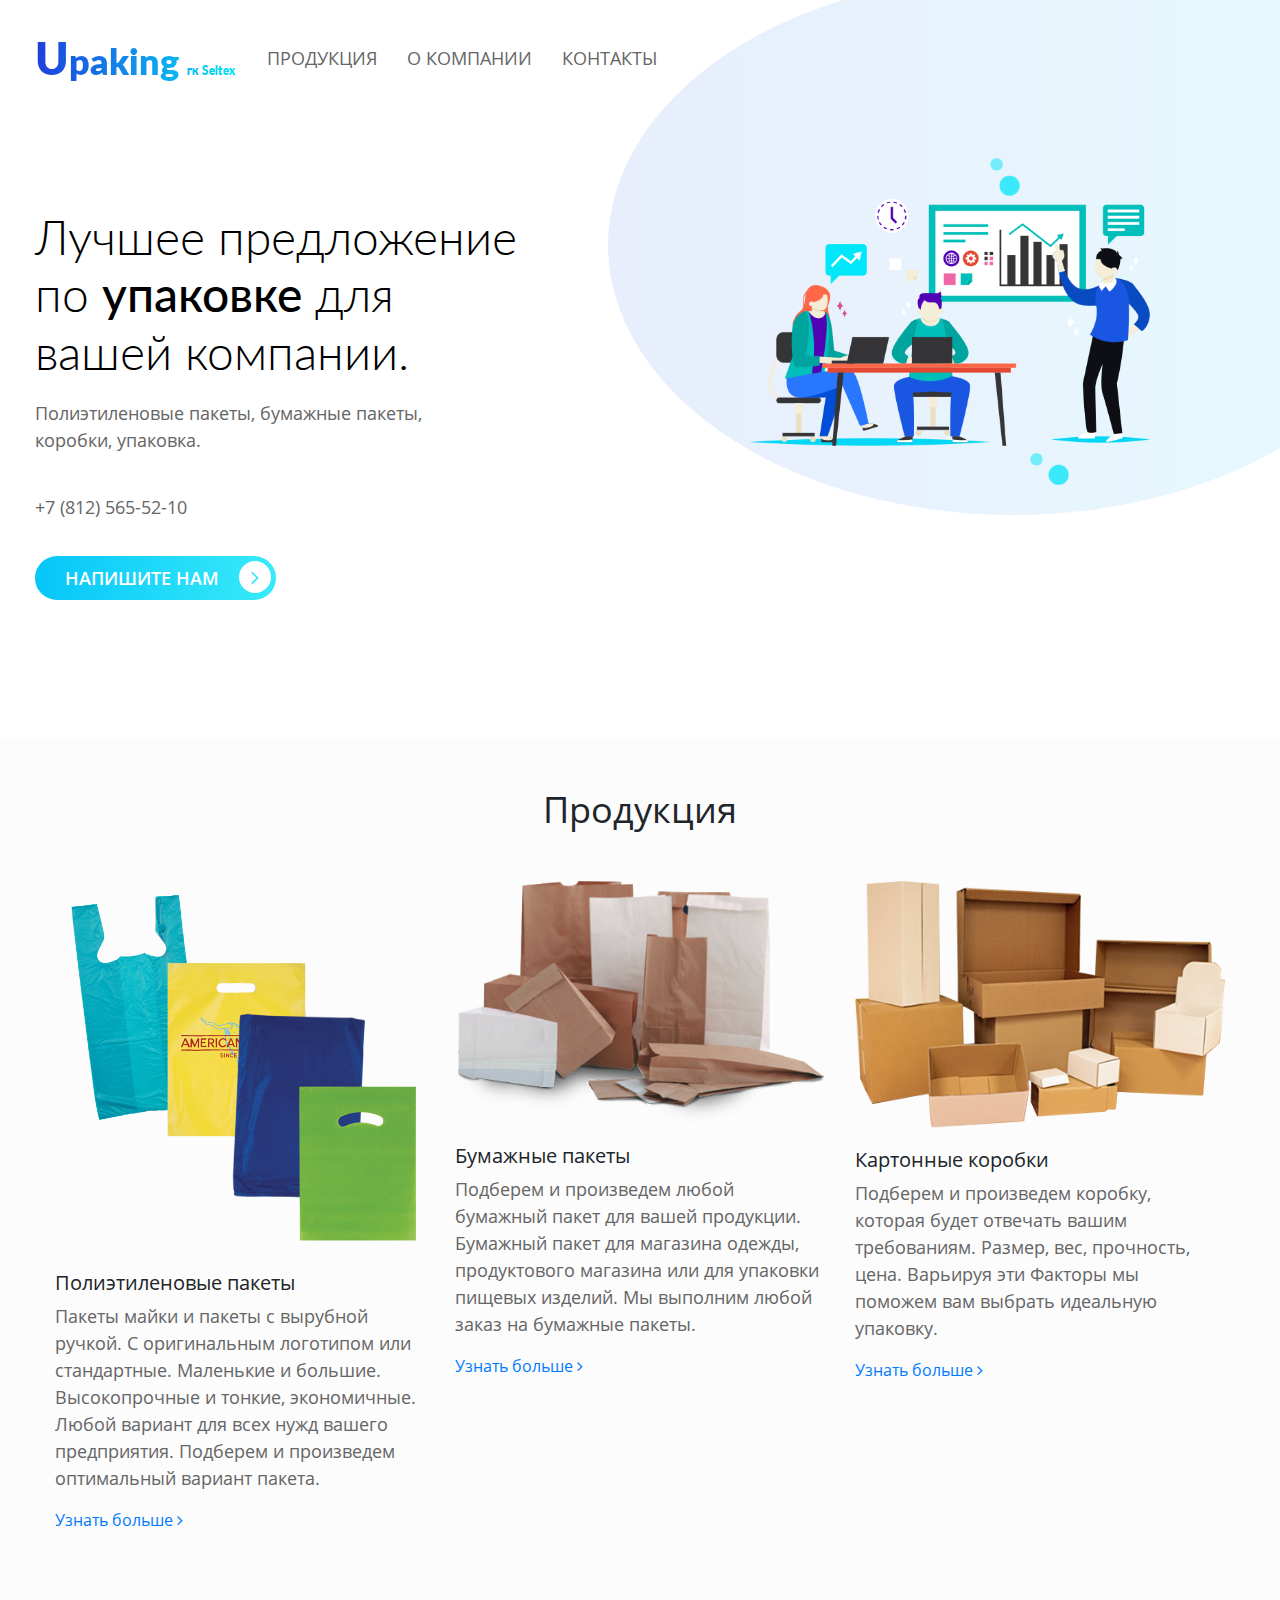
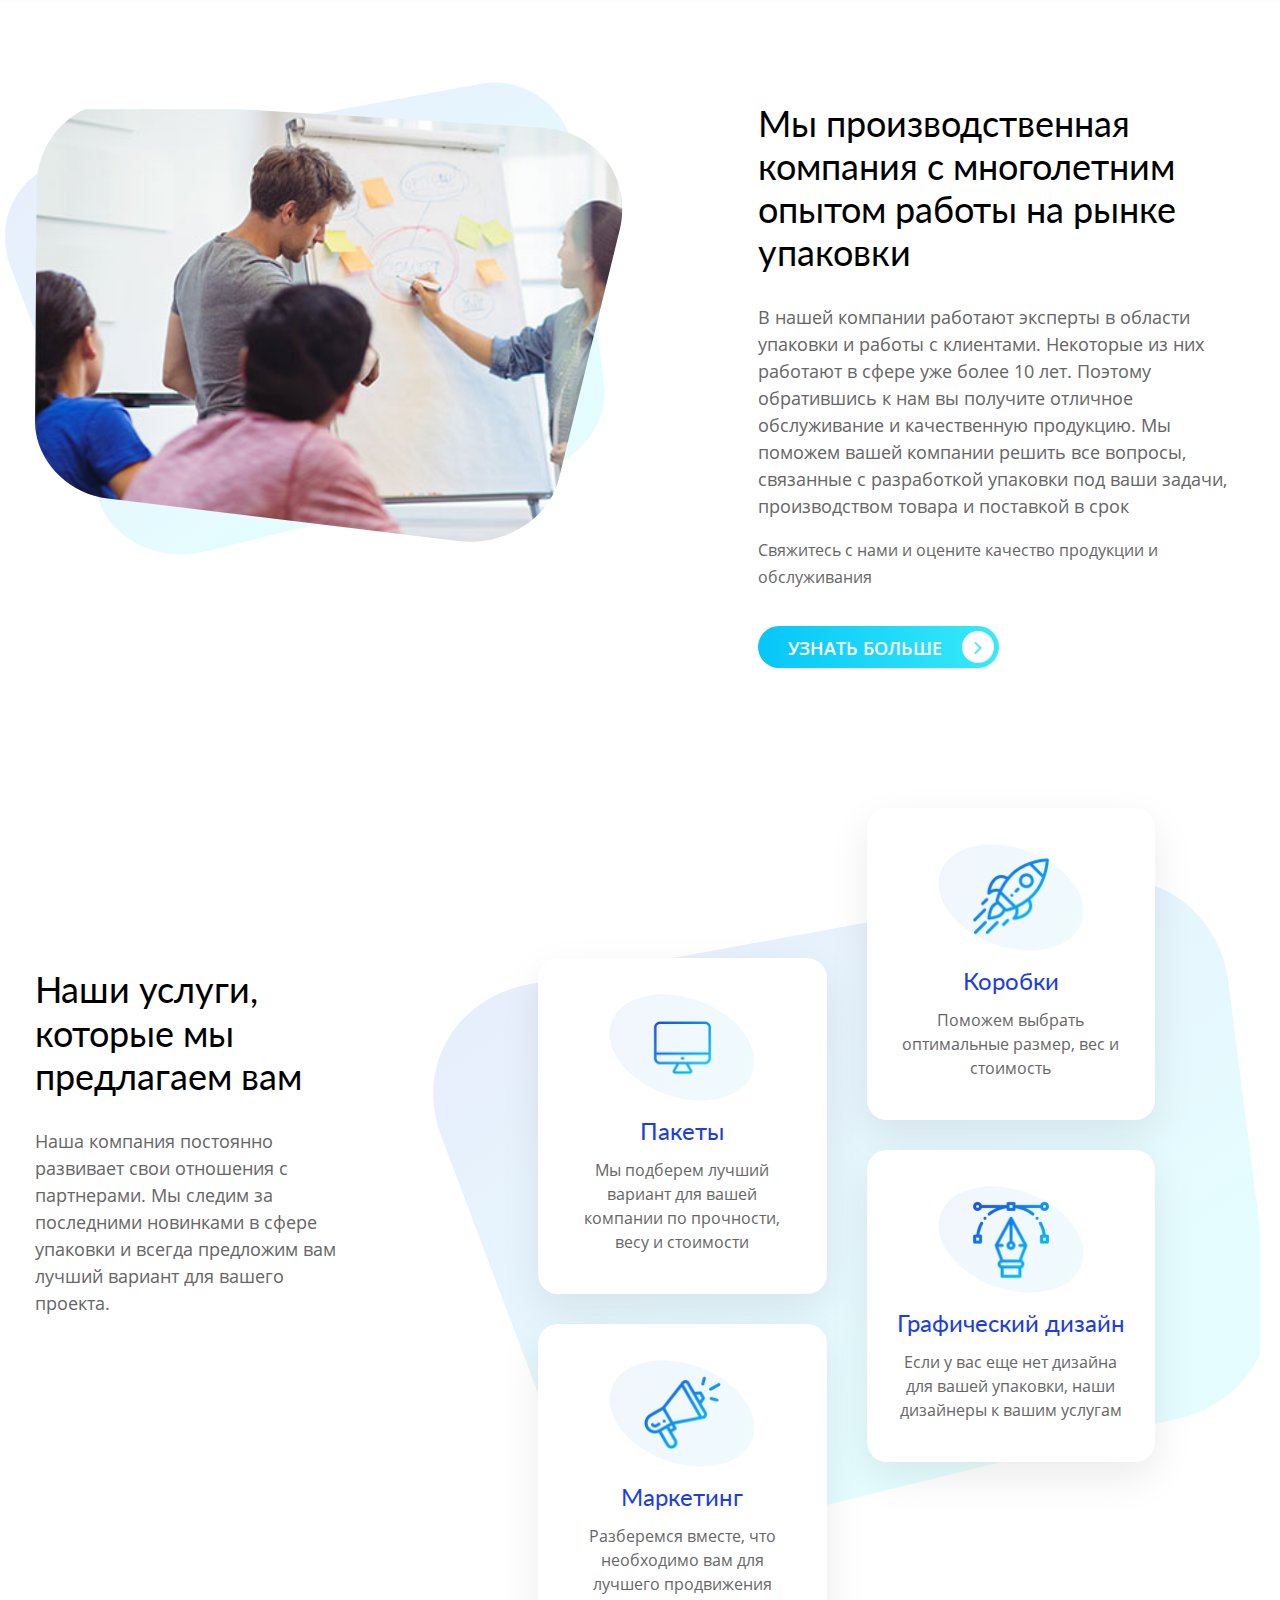
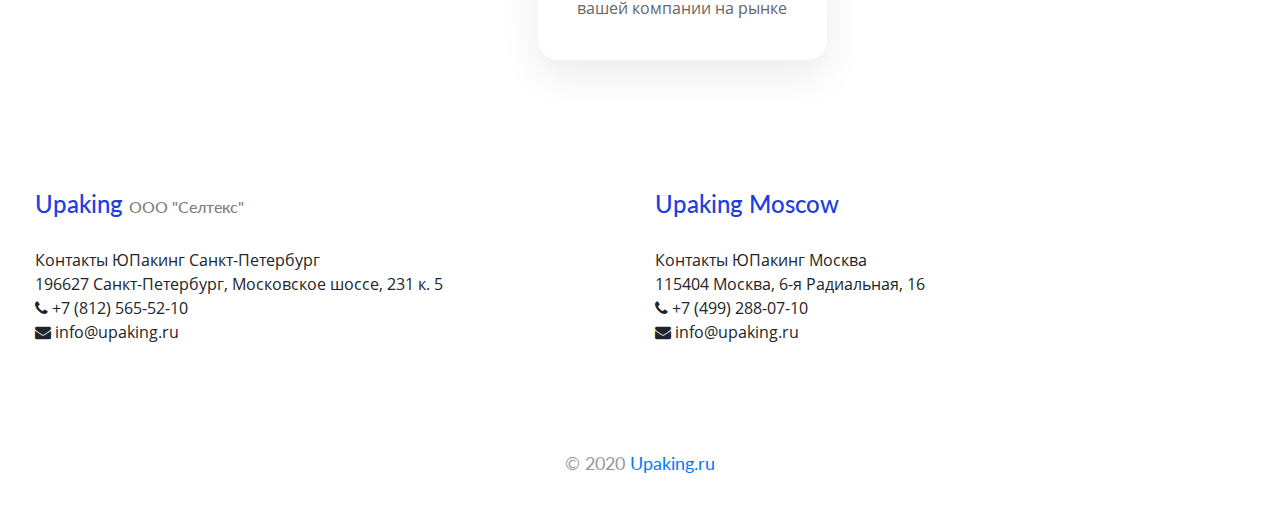
<file: index.html>
<!doctype html>
<!--
	Solution by GetTemplates.co
	URL: https://gettemplates.co
-->
<html lang="en">
<head>
    <!-- Required meta tags -->
    <meta charset="utf-8">
    <meta name="viewport" content="width=device-width, initial-scale=1, shrink-to-fit=no">

    <!-- awesone fonts css-->
    <link href="css/font-awesome.css" rel="stylesheet" type="text/css">
    <!-- owl carousel css-->
    <link rel="stylesheet" href="owl-carousel/assets/owl.carousel.min.css" type="text/css">
    <!-- Bootstrap CSS -->
    <link rel="stylesheet" href="css/bootstrap.min.css">
    <!-- custom CSS -->
    <link rel="stylesheet" href="css/style.css">
    <title>ЮПакинг - Полиэтиленовые пакеты, бумажные пакеты, коробки, упаковка.</title>
    <meta name="description" content="Пластиковые пакеты, бумажные пакеты, коробки, упаковка">
    <meta name="keywords" content="Пластиковые пакеты, бумажные пакеты, коробки, упаковка">
    <meta name="yandex-verification" content="91f370c48fb5ab27" />

    <style>

    </style>
</head>
<body>
<nav class="navbar navbar-expand-lg navbar-light bg-light bg-transparent" id="gtco-main-nav">
    <div class="container"><a class="navbar-brand"><span style="font-size:45px; color: red">U</span>paking <span style="font-size: 12px; color: gray"> гк Seltex</span></a>
        <button class="navbar-toggler" data-target="#my-nav" onclick="myFunction(this)" data-toggle="collapse" style="background-color: lightblue"><span
                class="bar1"></span> <span class="bar2"></span> <span class="bar3"></span></button>
        <div id="my-nav" class="collapse navbar-collapse">
            <ul class="navbar-nav mr-auto">
                <li class="nav-item"><a class="nav-link" href="#products">Продукция</a></li>
                <li class="nav-item"><a class="nav-link" href="#about">О компании</a></li>
                <li class="nav-item"><a class="nav-link" href="#contact">Контакты</a></li>
                <!-- <li class="nav-item"><a class="nav-link" href="#services">Services</a></li> -->
                <!-- <li class="nav-item"><a class="nav-link" href="#news">News</a></li> -->
            </ul>
            <!-- <form class="form-inline my-2 my-lg-0">
                <a href="#" class="btn btn-outline-dark my-2 my-sm-0 mr-3 text-uppercase">login</a>
                <a href="#" class="btn btn-info my-2 my-sm-0 text-uppercase">sign up</a>
            </form> -->
        </div>
    </div>
</nav>
<div class="container-fluid gtco-banner-area">
    <div class="container">
        <div class="row">
            <div class="col-md-6">
                <h1>Лучшее предложение по
                   <span>упаковке</span> для вашей компании. </h1>
                <p> Полиэтиленовые пакеты, бумажные пакеты, коробки, упаковка.</p>
                <p> +7 (812) 565-52-10</p>

                <a href="#contact">Напишите нам <i class="fa fa-angle-right" aria-hidden="true"></i></a></div>
            <div class="col-md-6">
                <div class="card"><img class="card-img-top img-fluid" src="images/banner-img.png" alt=""></div>
            </div>
        </div>
    </div>
</div>

<div class="container-fluid gtco-news" id="products">
    <div class="container">
        <h2>Продукция</h2>
        <!-- <div class="owl-carousel owl-carousel2 owl-theme"> -->
        <div class="card-deck justify-content-center mx-auto text-center">
            <div style="max-width: 400px;">
                <div class="card text-center">
                  <img class="card-img-top" src="images/1paket.png" alt="">
                    <div class="card-body text-left pr-0 pl-0">
                        <h5>Полиэтиленовые пакеты</h5>
                        <p class="card-text">Пакеты майки и пакеты с вырубной ручкой. С оригинальным логотипом или стандартные. Маленькие и большие. Высокопрочные и тонкие, экономичные. Любой вариант для всех нужд вашего предприятия. Подберем и произведем оптимальный вариант пакета.</p>
                        <a href="paket">Узнать больше <i class="fa fa-angle-right" aria-hidden="true"></i></a></div>
                </div>
            </div>
            <div style="max-width: 400px;">

                <div class="card text-center"><img class="card-img-top" src="images/1bumaga.png" alt="">
                    <div class="card-body text-left pr-0 pl-0">
                        <h5>Бумажные пакеты</h5>
                        <p class="card-text">Подберем и произведем любой бумажный пакет для вашей продукции. Бумажный пакет для магазина одежды, продуктового магазина или для упаковки пищевых изделий. Мы выполним любой заказ на бумажные пакеты.</p>
                        <a href="bumazhniy-paket">Узнать больше <i class="fa fa-angle-right" aria-hidden="true"></i></a></div>
                </div>
            </div>
            <div style="max-width: 400px;">
                <div class="card text-center"><img class="card-img-top" src="images/1korobka.png" alt="">
                    <div class="card-body text-left pr-0 pl-0">
                        <h5>Картонные коробки</h5>
                        <p class="card-text">Подберем и произведем коробку, которая будет отвечать вашим требованиям. Размер, вес, прочность, цена. Варьируя эти Факторы мы поможем вам выбрать идеальную упаковку.</p>
                        <a href="korobka">Узнать больше <i class="fa fa-angle-right" aria-hidden="true"></i></a></div>
                </div>
            </div>

          </div>
        <!-- </div> -->
    </div>
</div>
<div class="container-fluid gtco-feature" id="about">
    <div class="container">
        <div class="row">
            <div class="col-md-7">
                <div class="cover">
                    <div class="card">
                        <svg
                                class="back-bg"
                                width="100%" viewBox="0 0 900 700" style="position:absolute; z-index: -1">
                            <defs>
                                <linearGradient id="PSgrad_01" x1="64.279%" x2="0%" y1="76.604%" y2="0%">
                                    <stop offset="0%" stop-color="rgb(1,230,248)" stop-opacity="1"/>
                                    <stop offset="100%" stop-color="rgb(29,62,222)" stop-opacity="1"/>
                                </linearGradient>
                            </defs>
                            <path fill-rule="evenodd" opacity="0.102" fill="url(#PSgrad_01)"
                                  d="M616.656,2.494 L89.351,98.948 C19.867,111.658 -16.508,176.639 7.408,240.130 L122.755,546.348 C141.761,596.806 203.597,623.407 259.843,609.597 L697.535,502.126 C748.221,489.680 783.967,441.432 777.751,392.742 L739.837,95.775 C732.096,35.145 677.715,-8.675 616.656,2.494 Z"/>
                        </svg>
                        <!-- *************-->

                        <svg width="100%" viewBox="0 0 700 500">
                            <clipPath id="clip-path">
                                <path d="M89.479,0.180 L512.635,25.932 C568.395,29.326 603.115,76.927 590.357,129.078 L528.827,380.603 C518.688,422.048 472.661,448.814 427.190,443.300 L73.350,400.391 C32.374,395.422 -0.267,360.907 -0.002,322.064 L1.609,85.154 C1.938,36.786 40.481,-2.801 89.479,0.180 Z"></path>
                            </clipPath>
                            <!-- xlink:href for modern browsers, src for IE8- -->
                            <image clip-path="url(#clip-path)" xlink:href="images/learn-img2.png" width="100%"
                                   height="465" class="svg__image"></image>
                        </svg>
                    </div>
                </div>
            </div>
            <div class="col-md-5">
                <h2> Мы производственная компания с многолетним опытом работы на рынке упаковки </h2>
                <p> В нашей компании работают эксперты в области упаковки и работы с клиентами. Некоторые из них работают в сфере уже более 10 лет. Поэтому обратившись к нам вы получите отличное обслуживание и качественную продукцию. Мы поможем вашей компании решить все вопросы, связанные с разработкой упаковки под ваши задачи, производством товара и поставкой в срок</p>
                <p>
                    <small>Свяжитесь с нами и оцените качество продукции и обслуживания
                    </small>
                </p>
                <a href="#contact">Узнать больше <i class="fa fa-angle-right" aria-hidden="true"></i></a></div>
        </div>
    </div>
</div>
<div class="container-fluid gtco-features" id="services">
    <div class="container">
        <div class="row">
            <div class="col-lg-4">
                <h2> Наши услуги,<br/>
                    которые мы предлагаем вам </h2>
                <p> Наша компания постоянно развивает свои отношения с партнерами. Мы следим за последними новинками в сфере упаковки и всегда предложим вам лучший вариант для вашего проекта.</p>
                <!-- <a href="#">All Services <i class="fa fa-angle-right" aria-hidden="true"></i></a> -->
            </div>
            <div class="col-lg-8">
                <svg id="bg-services"
                     width="100%"
                     viewBox="0 0 1000 800">
                    <defs>
                        <linearGradient id="PSgrad_02" x1="64.279%" x2="0%" y1="76.604%" y2="0%">
                            <stop offset="0%" stop-color="rgb(1,230,248)" stop-opacity="1"/>
                            <stop offset="100%" stop-color="rgb(29,62,222)" stop-opacity="1"/>
                        </linearGradient>
                    </defs>
                    <path fill-rule="evenodd" opacity="0.102" fill="url(#PSgrad_02)"
                          d="M801.878,3.146 L116.381,128.537 C26.052,145.060 -21.235,229.535 9.856,312.073 L159.806,710.157 C184.515,775.753 264.901,810.334 338.020,792.380 L907.021,652.668 C972.912,636.489 1019.383,573.766 1011.301,510.470 L962.013,124.412 C951.950,45.594 881.254,-11.373 801.878,3.146 Z"/>
                </svg>
                <div class="row">
                    <div class="col">
                        <div class="card text-center">
                            <div class="oval"><img class="card-img-top" src="images/web-design.png" alt=""></div>
                            <div class="card-body">
                                <h3 class="card-title">Пакеты</h3>
                                <p class="card-text">Мы подберем лучший вариант для вашей компании по прочности, весу и  стоимости</p>
                            </div>
                        </div>
                        <div class="card text-center">
                            <div class="oval"><img class="card-img-top" src="images/marketing.png" alt=""></div>
                            <div class="card-body">
                                <h3 class="card-title">Маркетинг</h3>
                                <p class="card-text">Разберемся вместе, что необходимо вам для лучшего продвижения вашей компании на рынке</p>
                            </div>
                        </div>
                    </div>
                    <div class="col">
                        <div class="card text-center">
                            <div class="oval"><img class="card-img-top" src="images/seo.png" alt=""></div>
                            <div class="card-body">
                                <h3 class="card-title">Коробки</h3>
                                <p class="card-text">Поможем выбрать оптимальные размер, вес и стоимость</p>
                            </div>
                        </div>
                        <div class="card text-center">
                            <div class="oval"><img class="card-img-top" src="images/graphics-design.png" alt=""></div>
                            <div class="card-body">
                                <h3 class="card-title">Графический дизайн</h3>
                                <p class="card-text">Если у вас еще нет дизайна для вашей упаковки, наши дизайнеры к вашим услугам</p>
                            </div>
                        </div>
                    </div>
                </div>
            </div>
        </div>
    </div>
</div>

<!--
<div class="container-fluid gtco-numbers-block">
    <div class="container">
        <svg width="100%" viewBox="0 0 1600 400">
            <defs>
                <linearGradient id="PSgrad_03" x1="80.279%" x2="0%"  y2="0%">
                    <stop offset="0%" stop-color="rgb(1,230,248)" stop-opacity="1" />
                    <stop offset="100%" stop-color="rgb(29,62,222)" stop-opacity="1" />

                </linearGradient>

            </defs>

            <path fill-rule="evenodd"  fill="url(#PSgrad_03)"
                  d="M98.891,386.002 L1527.942,380.805 C1581.806,380.610 1599.093,335.367 1570.005,284.353 L1480.254,126.948 C1458.704,89.153 1408.314,59.820 1366.025,57.550 L298.504,0.261 C238.784,-2.944 166.619,25.419 138.312,70.265 L16.944,262.546 C-24.214,327.750 12.103,386.317 98.891,386.002 Z"></path>

            <clipPath id="ctm" fill="none">
                <path
                        d="M98.891,386.002 L1527.942,380.805 C1581.806,380.610 1599.093,335.367 1570.005,284.353 L1480.254,126.948 C1458.704,89.153 1408.314,59.820 1366.025,57.550 L298.504,0.261 C238.784,-2.944 166.619,25.419 138.312,70.265 L16.944,262.546 C-24.214,327.750 12.103,386.317 98.891,386.002 Z"></path>
            </clipPath>

            <image  clip-path="url(#ctm)" xlink:href="images/word-map.png" height="800px" width="100%" class="svg__image">

            </image>

        </svg>
        <div class="row">
            <div class="col-3">
                <div class="card">
                    <div class="card-body">
                        <h5 class="card-title">125</h5>
                        <p class="card-text">Active Projects</p>
                    </div>
                </div>
            </div>
            <div class="col-3">
                <div class="card">
                    <div class="card-body">
                        <h5 class="card-title">200</h5>
                        <p class="card-text">Business Growth</p>
                    </div>
                </div>
            </div>
            <div class="col-3">
                <div class="card">
                    <div class="card-body">
                        <h5 class="card-title">530</h5>
                        <p class="card-text">Completed Projects</p>
                    </div>
                </div>
            </div>
            <div class="col-3">
                <div class="card">
                    <div class="card-body">
                        <h5 class="card-title">941</h5>
                        <p class="card-text">Happy Clients</p>
                    </div>
                </div>
            </div>
        </div>
    </div>
</div>
<div class="container-fluid gtco-testimonials">
    <div class="container">
        <h2>What our customers say about us.</h2>
        <div class="owl-carousel owl-carousel1 owl-theme">
            <div>
                <div class="card text-center"><img class="card-img-top" src="images/customer1.jpg" alt="">
                    <div class="card-body">
                        <h5>Lisa Gally <br/>
                            <span> Project Manager </span></h5>
                        <p class="card-text">“ Nam libero tempore, cum soluta nobis est eligendi optio cumque nihil
                            impedit quo minus id quod maxime placeat ” </p>
                    </div>
                </div>
            </div>
            <div>
                <div class="card text-center"><img class="card-img-top" src="images/customer2.jpg" alt="">
                    <div class="card-body">
                        <h5>Missy Limana<br/>
                            <span> Project Manager </span></h5>
                        <p class="card-text">“ Nam libero tempore, cum soluta nobis est eligendi optio cumque nihil
                            impedit quo minus id quod maxime placeat ” </p>
                    </div>
                </div>
            </div>
            <div>
                <div class="card text-center"><img class="card-img-top" src="images/customer3.jpg" alt="">
                    <div class="card-body">
                        <h5>Aana Brown<br/>
                            <span> Project Manager </span></h5>
                        <p class="card-text">“ Nam libero tempore, cum soluta nobis est eligendi optio cumque nihil
                            impedit quo minus id quod maxime placeat ” </p>
                    </div>
                </div>
            </div>
            <div>
                <div class="card text-center"><img class="card-img-top" src="images/customer3.jpg" alt="">
                    <div class="card-body">
                        <h5>Aana Brown<br/>
                            <span> Project Manager </span></h5>
                        <p class="card-text">“ Nam libero tempore, cum soluta nobis est eligendi optio cumque nihil
                            impedit quo minus id quod maxime placeat ” </p>
                    </div>
                </div>
            </div>
        </div>
    </div>
</div> -->
<!-- <div class="container-fluid gtco-features-list">
    <div class="container">
        <div class="row">
            <div class="media col-md-6 col-lg-4">
                <div class="oval mr-4"><img class="align-self-start" src="images/quality-results.png" alt=""></div>
                <div class="media-body">
                    <h5 class="mb-0">Quality Results</h5>
                    Aliquam a nisl pulvinar, hendrerit arcu sed, dapibus velit. Duis ac quam id sapien vestibulum
                    fermentum ac eu eros. Aliquam erat volutpat.
                </div>
            </div>
            <div class="media col-md-6 col-lg-4">
                <div class="oval mr-4"><img class="align-self-start" src="images/analytics.png" alt=""></div>
                <div class="media-body">
                    <h5 class="mb-0">Analytics</h5>
                    Aliquam a nisl pulvinar, hendrerit arcu sed, dapibus velit. Duis ac quam id sapien vestibulum
                    fermentum ac eu eros. Aliquam erat volutpat.
                </div>
            </div>
            <div class="media col-md-6 col-lg-4">
                <div class="oval mr-4"><img class="align-self-start" src="images/affordable-pricing.png" alt=""></div>
                <div class="media-body">
                    <h5 class="mb-0">Affordable Pricing</h5>
                    Aliquam a nisl pulvinar, hendrerit arcu sed, dapibus velit. Duis ac quam id sapien vestibulum
                    fermentum ac eu eros. Aliquam erat volutpat.
                </div>
            </div>
            <div class="media col-md-6 col-lg-4">
                <div class="oval mr-4"><img class="align-self-start" src="images/easy-to-use.png" alt=""></div>
                <div class="media-body">
                    <h5 class="mb-0">Easy To Use</h5>
                    Aliquam a nisl pulvinar, hendrerit arcu sed, dapibus velit. Duis ac quam id sapien vestibulum
                    fermentum ac eu eros. Aliquam erat volutpat.
                </div>
            </div>
            <div class="media col-md-6 col-lg-4">
                <div class="oval mr-4"><img class="align-self-start" src="images/free-support.png" alt=""></div>
                <div class="media-body">
                    <h5 class="mb-0">Free Support</h5>
                    Aliquam a nisl pulvinar, hendrerit arcu sed, dapibus velit. Duis ac quam id sapien vestibulum
                    fermentum ac eu eros. Aliquam erat volutpat.
                </div>
            </div>
            <div class="media col-md-6 col-lg-4">
                <div class="oval mr-4"><img class="align-self-start" src="images/effectively-increase.png" alt=""></div>
                <div class="media-body">
                    <h5 class="mb-0">Effectively Increase</h5>
                    Aliquam a nisl pulvinar, hendrerit arcu sed, dapibus velit. Duis ac quam id sapien vestibulum
                    fermentum ac eu eros. Aliquam erat volutpat.
                </div>
            </div>
        </div>
    </div>
</div> -->
<!-- <div class="container-fluid gtco-logo-area">
    <div class="container">
        <div class="row">
            <div class="col"><img src="images/logo1.png" class="img-fluid" alt=""></div>
            <div class="col"><img src="images/logo2.png" class="img-fluid" alt=""></div>
            <div class="col"><img src="images/logo3.png" class="img-fluid" alt=""></div>
            <div class="col"><img src="images/logo4.png" class="img-fluid" alt=""></div>
            <div class="col"><img src="images/logo5.png" class="img-fluid" alt=""></div>
        </div>
    </div>
</div> -->

<footer class="container-fluid" id="gtco-footer">
    <div class="container">
        <div class="row">
            <!-- <div class="col-lg-6" id="contact">
                <h4> Отправьте вопрос:</h4>
                <input type="text" class="form-control" placeholder="Ваше имя">
                <input type="email" class="form-control" placeholder="Email адрес">
                <textarea class="form-control" placeholder="Текст сообщения"></textarea>
                <a href="#" class="submit-button">Отправить <i class="fa fa-angle-right" aria-hidden="true"></i></a>
            </div> -->
            <div class="col-lg-6" id="contact">
                <div class="row">
                    <div class="col-12">
                        <h4>Upaking <span style="color: gray; font-size: 16px"> ООО "Селтекс"</span></h4>
                            <address>
                              <div itemscope itemtype="http://schema.org/Organization">
                                Контакты <span itemprop="name">ЮПакинг Санкт-Петербург</span><br/>
                                <div itemprop="address" itemscope itemtype="http://schema.org/PostalAddress">
                                  <span itemprop="postalCode"> 196627</span>
                                  <span itemprop="addressLocality">Санкт-Петербург</span>,
                                  <span itemprop="streetAddress">Московское шоссе, 231 к. 5</span>
                                </div>
                                <i class="fa fa-phone"></i><span itemprop="telephone"> +7 (812) 565-52-10</span>
                                <br/>
                                <i class="fa fa-envelope"></i><span itemprop="email"> info@upaking.ru</span>
                              </div>
                            </address>
                            <!-- <li class="nav-item"><a class="nav-link" href="#">Contact</a></li> -->
                        <!-- <h4 class="mt-5">Fllow Us</h4>
                        <ul class="nav follow-us-nav">
                            <li class="nav-item"><a class="nav-link pl-0" href="#"><i class="fa fa-facebook"
                                                                                      aria-hidden="true"></i></a></li>
                            <li class="nav-item"><a class="nav-link" href="#"><i class="fa fa-twitter"
                                                                                 aria-hidden="true"></i></a></li>
                            <li class="nav-item"><a class="nav-link" href="#"><i class="fa fa-google"
                                                                                 aria-hidden="true"></i></a></li>
                            <li class="nav-item"><a class="nav-link" href="#"><i class="fa fa-linkedin"
                                                                                 aria-hidden="true"></i></a></li>
                        </ul> -->
                    </div>
                    <!-- <div class="col-6">
                        <h4>Services</h4>
                        <ul class="nav flex-column services-nav">
                            <li class="nav-item"><a class="nav-link" href="#">Web Design</a></li>
                            <li class="nav-item"><a class="nav-link" href="#">Graphics Design</a></li>
                            <li class="nav-item"><a class="nav-link" href="#">App Design</a></li>
                            <li class="nav-item"><a class="nav-link" href="#">SEO</a></li>
                            <li class="nav-item"><a class="nav-link" href="#">Marketing</a></li>
                            <li class="nav-item"><a class="nav-link" href="#">Analytic</a></li>
                        </ul>
                    </div> -->
                    <!-- <div class="col-12">
                        <p>&copy; 2020 <a href="https://www.upaking.ru" target="_blank">Upaking.ru</a></p>
                    </div> -->
                </div>
            </div>
            <div class="col-lg-6" id="contact">
                <div class="row">
                    <div class="col-12">
                      <h4>Upaking Moscow<span style="color: gray; font-size: 16px"></span></h4>
                            <address>
                              <div itemscope itemtype="http://schema.org/Organization">
                                Контакты <span itemprop="name">ЮПакинг Москва</span><br/>
                                <div itemprop="address" itemscope itemtype="http://schema.org/PostalAddress">
                                  <span itemprop="postalCode"> 115404</span>
                                  <span itemprop="addressLocality">Москва</span>,
                                  <span itemprop="streetAddress">6-я Радиальная, 16</span>
                                </div>
                                <i class="fa fa-phone"></i><span itemprop="telephone"> +7 (499) 288-07-10</span>
                                <br/>
                                <i class="fa fa-envelope"></i><span itemprop="email"> info@upaking.ru</span>
                              </div>
                            </address>
                            <!-- <li class="nav-item"><a class="nav-link" href="#">Contact</a></li> -->
                        <!-- <h4 class="mt-5">Fllow Us</h4>
                        <ul class="nav follow-us-nav">
                            <li class="nav-item"><a class="nav-link pl-0" href="#"><i class="fa fa-facebook"
                                                                                      aria-hidden="true"></i></a></li>
                            <li class="nav-item"><a class="nav-link" href="#"><i class="fa fa-twitter"
                                                                                 aria-hidden="true"></i></a></li>
                            <li class="nav-item"><a class="nav-link" href="#"><i class="fa fa-google"
                                                                                 aria-hidden="true"></i></a></li>
                            <li class="nav-item"><a class="nav-link" href="#"><i class="fa fa-linkedin"
                                                                                 aria-hidden="true"></i></a></li>
                        </ul> -->
                    </div>
                    <!-- <div class="col-6">
                        <h4>Services</h4>
                        <ul class="nav flex-column services-nav">
                            <li class="nav-item"><a class="nav-link" href="#">Web Design</a></li>
                            <li class="nav-item"><a class="nav-link" href="#">Graphics Design</a></li>
                            <li class="nav-item"><a class="nav-link" href="#">App Design</a></li>
                            <li class="nav-item"><a class="nav-link" href="#">SEO</a></li>
                            <li class="nav-item"><a class="nav-link" href="#">Marketing</a></li>
                            <li class="nav-item"><a class="nav-link" href="#">Analytic</a></li>
                        </ul>
                    </div> -->

                </div>
            </div>
            <div class="col-12" style="text-align: center">
                <p>&copy; 2020 <a href="https://www.upaking.ru" target="_blank">Upaking.ru</a></p>
            </div>
        </div>
    </div>
</footer>

<!-- Optional JavaScript -->
<!-- jQuery first, then Popper.js, then Bootstrap JS -->
<script src="js/jquery-3.3.1.slim.min.js"></script>
<script src="js/popper.min.js"></script>
<script src="js/bootstrap.min.js"></script>
<!-- owl carousel js-->
<!-- <script src="owl-carousel/owl.carousel.min.js"></script> -->
<script src="js/main.js"></script>
</body>
</html>
</file>
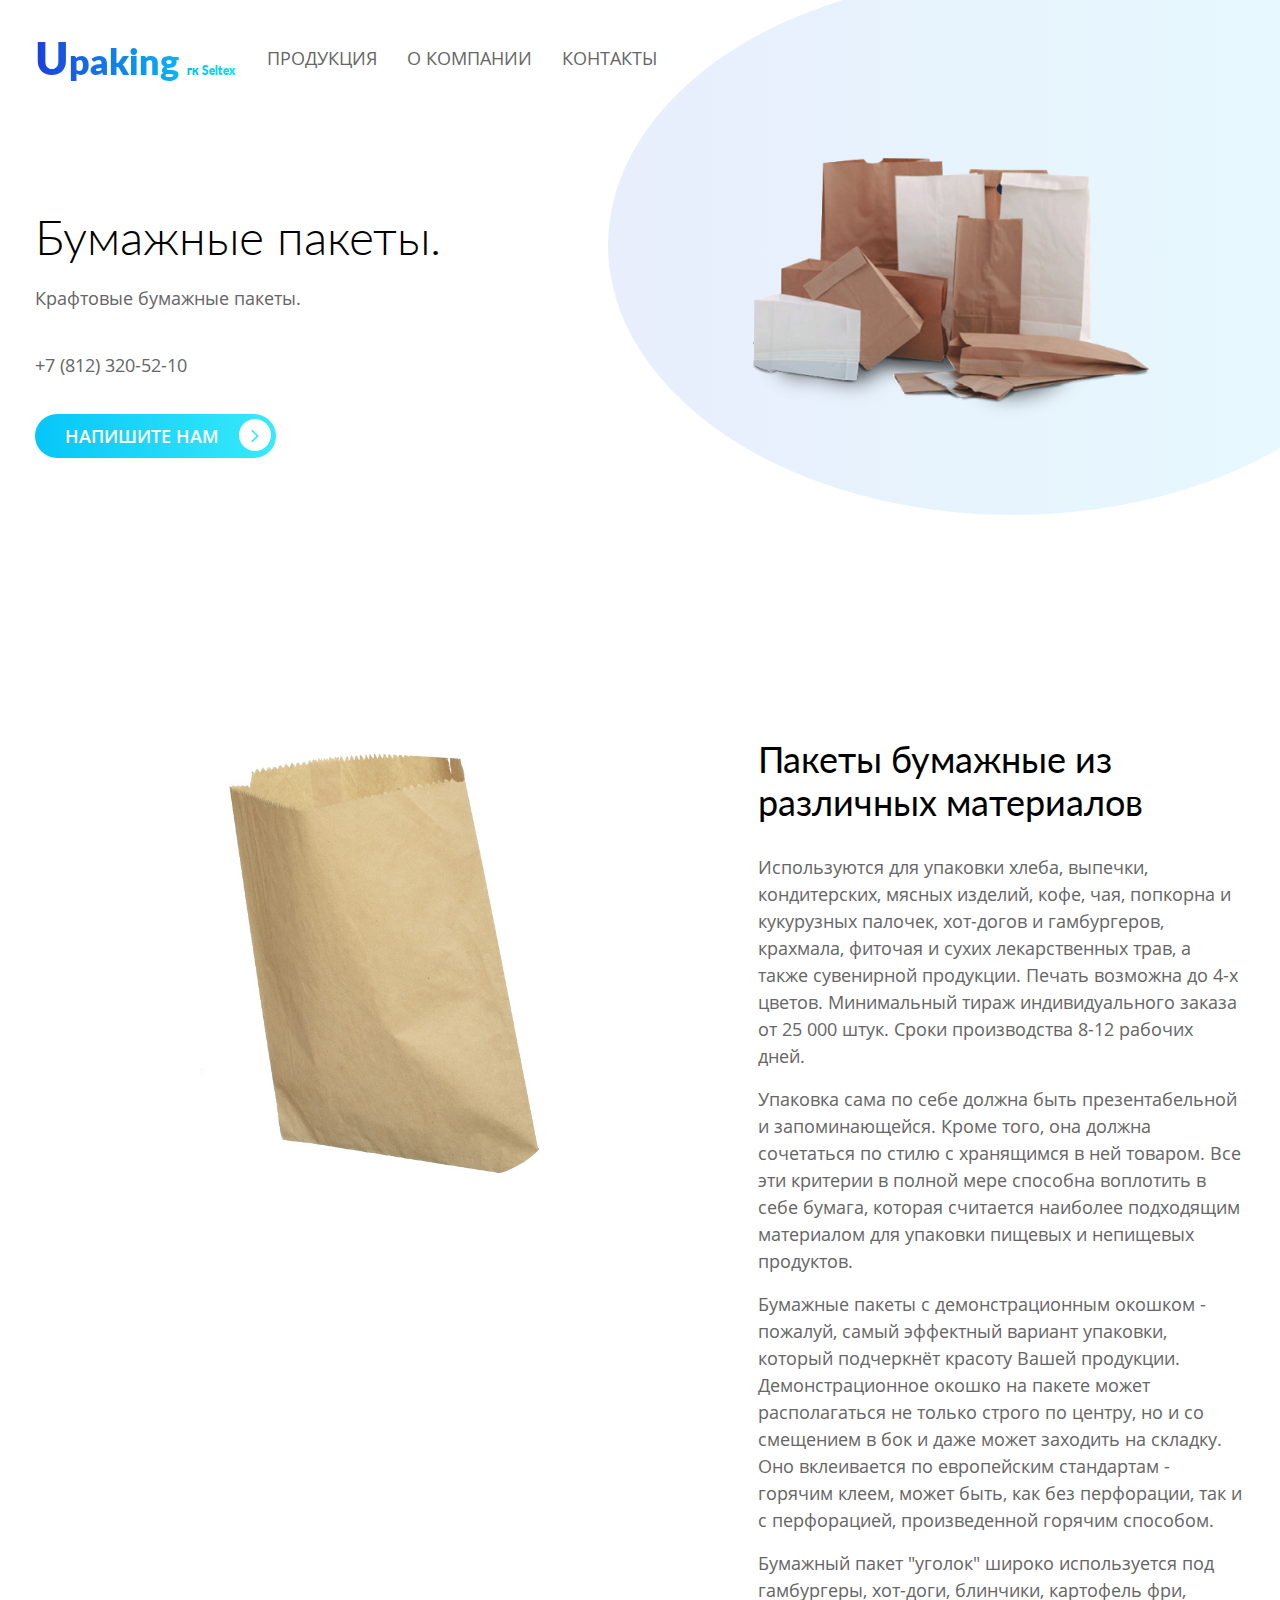
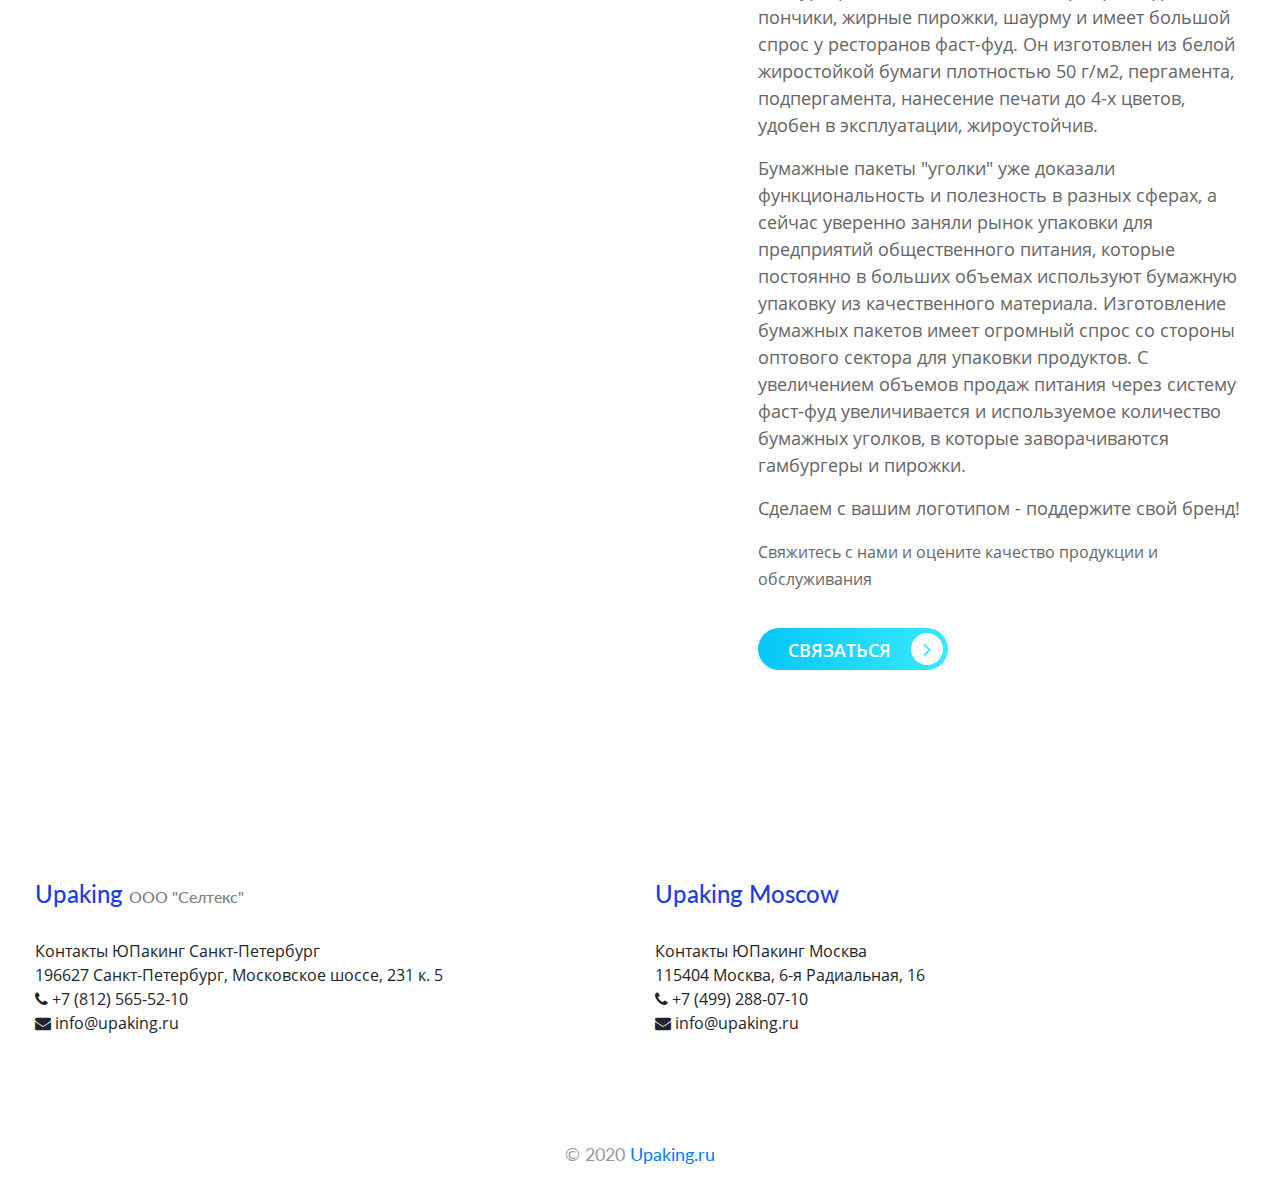
<file: bumazhniy-paket/index.html>
<!doctype html>
<!--
	Solution by GetTemplates.co
	URL: https://gettemplates.co
-->
<html lang="en">
<head>
    <!-- Required meta tags -->
    <meta charset="utf-8">
    <meta name="viewport" content="width=device-width, initial-scale=1, shrink-to-fit=no">

    <!-- awesone fonts css-->
    <link href="css/font-awesome.css" rel="stylesheet" type="text/css">
    <!-- owl carousel css-->
    <link rel="stylesheet" href="owl-carousel/assets/owl.carousel.min.css" type="text/css">
    <!-- Bootstrap CSS -->
    <link rel="stylesheet" href="css/bootstrap.min.css">
    <!-- custom CSS -->
    <link rel="stylesheet" href="css/style.css">
    <title>ЮПакинг - Полиэтиленовые пакеты, бумажные пакеты, коробки, упаковка.</title>
    <meta name="description" content="Полиэтиленовые пакеты, бумажные пакеты, коробки, упаковка">
    <meta name="keywords" content="Полиэтиленовые пакеты, бумажные пакеты, коробки, упаковка">
    <style>

    </style>
</head>
<body>
<nav class="navbar navbar-expand-lg navbar-light bg-light bg-transparent" id="gtco-main-nav">
    <div class="container"><a class="navbar-brand"><span style="font-size:45px; color: red">U</span>paking <span style="font-size: 12px; color: gray"> гк Seltex</span></a>
        <button class="navbar-toggler" data-target="#my-nav" onclick="myFunction(this)" data-toggle="collapse" style="background-color: lightblue"><span
                class="bar1"></span> <span class="bar2"></span> <span class="bar3"></span></button>
        <div id="my-nav" class="collapse navbar-collapse">
            <ul class="navbar-nav mr-auto">
              <li class="nav-item"><a class="nav-link" href="/#products">Продукция</a></li>
              <li class="nav-item"><a class="nav-link" href="/#about">О компании</a></li>
              <li class="nav-item"><a class="nav-link" href="/#contact">Контакты</a></li>
                <!-- <li class="nav-item"><a class="nav-link" href="#services">Services</a></li> -->
                <!-- <li class="nav-item"><a class="nav-link" href="#news">News</a></li> -->
            </ul>
            <!-- <form class="form-inline my-2 my-lg-0">
                <a href="#" class="btn btn-outline-dark my-2 my-sm-0 mr-3 text-uppercase">login</a>
                <a href="#" class="btn btn-info my-2 my-sm-0 text-uppercase">sign up</a>
            </form> -->
        </div>
    </div>
</nav>
<div class="container-fluid gtco-banner-area">
    <div class="container">
        <div class="row">
            <div class="col-md-6">
                <h1>Бумажные пакеты.</h1>
                <p> Крафтовые бумажные пакеты.</p>
                <p> +7 (812) 320-52-10</p>

                <a href="/#contact">Напишите нам <i class="fa fa-angle-right" aria-hidden="true"></i></a></div>
            <div class="col-md-6">
                <div class="card"><img class="card-img-top img-fluid" src="images/1.png" alt=""></div>
            </div>
        </div>
    </div>
</div>

<div class="container-fluid gtco-feature" id="about">
    <div class="container">
        <div class="row">
            <div class="col-md-7">
                <div class="cover">
                    <div class="card">
                        <svg width="100%" viewBox="0 0 700 500">
                            <clipPath id="clip-path">
                                <path d="M89.479,0.180 L512.635,25.932 C568.395,29.326 603.115,76.927 590.357,129.078 L528.827,380.603 C518.688,422.048 472.661,448.814 427.190,443.300 L73.350,400.391 C32.374,395.422 -0.267,360.907 -0.002,322.064 L1.609,85.154 C1.938,36.786 40.481,-2.801 89.479,0.180 Z"></path>
                            </clipPath>
                            <!-- xlink:href for modern browsers, src for IE8- -->
                            <image clip-path="url(#clip-path)" xlink:href="images/2.jpg" width="100%"
                                   height="465" class="svg__image"></image>
                        </svg>
                    </div>
                </div>
            </div>
            <div class="col-md-5">
                <h2> Пакеты бумажные из различных материалов </h2>
                <p>  Используются для упаковки хлеба, выпечки, кондитерских, мясных изделий, кофе, чая, попкорна и кукурузных палочек, хот-догов и гамбургеров, крахмала, фиточая и сухих лекарственных трав, а также сувенирной продукции. Печать возможна до 4-х цветов. Минимальный тираж индивидуального заказа от 25 000 штук. Сроки производства 8-12 рабочих дней.
                </p>
                <p>
                Упаковка сама по себе должна быть презентабельной и запоминающейся. Кроме того, она должна сочетаться по стилю с хранящимся в ней товаром. Все эти критерии в полной мере способна воплотить в себе бумага, которая считается наиболее подходящим материалом для упаковки пищевых и непищевых продуктов.
                </p>
                <p>
                Бумажные пакеты с демонстрационным окошком - пожалуй, самый эффектный вариант упаковки, который подчеркнёт красоту Вашей продукции. Демонстрационное окошко на пакете может располагаться не только строго по центру, но и со смещением в бок и даже может заходить на складку. Оно вклеивается по европейским стандартам - горячим клеем, может быть, как без перфорации, так и с перфорацией, произведенной горячим способом.
                </p>
                <p>
                Бумажный пакет "уголок" широко используется под гамбургеры, хот-доги, блинчики, картофель фри, пончики, жирные пирожки, шаурму и имеет большой спрос у ресторанов фаст-фуд. Он изготовлен из белой жиростойкой бумаги плотностью 50 г/м2, пергамента, подпергамента, нанесение печати до 4-х цветов, удобен в эксплуатации, жироустойчив.
                </p>
                <p>
                Бумажные пакеты "уголки" уже доказали функциональность и полезность в разных сферах, а сейчас уверенно заняли рынок упаковки для предприятий общественного питания, которые постоянно в больших объемах используют бумажную упаковку из качественного материала. Изготовление бумажных пакетов имеет огромный спрос со стороны оптового сектора для упаковки продуктов. С увеличением объемов продаж питания через систему фаст-фуд увеличивается и используемое количество бумажных уголков, в которые заворачиваются гамбургеры и пирожки.
                </p>
                <p>

                Сделаем с вашим логотипом - поддержите свой бренд!
                </p>
                <p>
                    <small>Свяжитесь с нами и оцените качество продукции и обслуживания
                    </small>
                </p>
                <a href="/#contact">Cвязаться <i class="fa fa-angle-right" aria-hidden="true"></i></a></div>
        </div>
    </div>
</div>
<br/>
<br/>
<br/>
<br/>
<br/>
<footer class="container-fluid" id="gtco-footer">
    <div class="container">
        <div class="row">
            <!-- <div class="col-lg-6" id="contact">
                <h4> Отправьте вопрос:</h4>
                <input type="text" class="form-control" placeholder="Ваше имя">
                <input type="email" class="form-control" placeholder="Email адрес">
                <textarea class="form-control" placeholder="Текст сообщения"></textarea>
                <a href="#" class="submit-button">Отправить <i class="fa fa-angle-right" aria-hidden="true"></i></a>
            </div> -->
            <div class="col-lg-6" id="contact">
                <div class="row">
                    <div class="col-12">
                        <h4>Upaking <span style="color: gray; font-size: 16px"> ООО "Селтекс"</span></h4>
                            <address>
                              <div itemscope itemtype="http://schema.org/Organization">
                                Контакты <span itemprop="name">ЮПакинг Санкт-Петербург</span><br/>
                                <div itemprop="address" itemscope itemtype="http://schema.org/PostalAddress">
                                  <span itemprop="postalCode"> 196627</span>
                                  <span itemprop="addressLocality">Санкт-Петербург</span>,
                                  <span itemprop="streetAddress">Московское шоссе, 231 к. 5</span>
                                </div>
                                <i class="fa fa-phone"></i><span itemprop="telephone"> +7 (812) 565-52-10</span>
                                <br/>
                                <i class="fa fa-envelope"></i><span itemprop="email"> info@upaking.ru</span>
                              </div>
                            </address>
                            <!-- <li class="nav-item"><a class="nav-link" href="#">Contact</a></li> -->
                        <!-- <h4 class="mt-5">Fllow Us</h4>
                        <ul class="nav follow-us-nav">
                            <li class="nav-item"><a class="nav-link pl-0" href="#"><i class="fa fa-facebook"
                                                                                      aria-hidden="true"></i></a></li>
                            <li class="nav-item"><a class="nav-link" href="#"><i class="fa fa-twitter"
                                                                                 aria-hidden="true"></i></a></li>
                            <li class="nav-item"><a class="nav-link" href="#"><i class="fa fa-google"
                                                                                 aria-hidden="true"></i></a></li>
                            <li class="nav-item"><a class="nav-link" href="#"><i class="fa fa-linkedin"
                                                                                 aria-hidden="true"></i></a></li>
                        </ul> -->
                    </div>
                    <!-- <div class="col-6">
                        <h4>Services</h4>
                        <ul class="nav flex-column services-nav">
                            <li class="nav-item"><a class="nav-link" href="#">Web Design</a></li>
                            <li class="nav-item"><a class="nav-link" href="#">Graphics Design</a></li>
                            <li class="nav-item"><a class="nav-link" href="#">App Design</a></li>
                            <li class="nav-item"><a class="nav-link" href="#">SEO</a></li>
                            <li class="nav-item"><a class="nav-link" href="#">Marketing</a></li>
                            <li class="nav-item"><a class="nav-link" href="#">Analytic</a></li>
                        </ul>
                    </div> -->
                    <!-- <div class="col-12">
                        <p>&copy; 2020 <a href="https://www.upaking.ru" target="_blank">Upaking.ru</a></p>
                    </div> -->
                </div>
            </div>
            <div class="col-lg-6" id="contact">
                <div class="row">
                    <div class="col-12">
                      <h4>Upaking Moscow<span style="color: gray; font-size: 16px"></span></h4>
                            <address>
                              <div itemscope itemtype="http://schema.org/Organization">
                                Контакты <span itemprop="name">ЮПакинг Москва</span><br/>
                                <div itemprop="address" itemscope itemtype="http://schema.org/PostalAddress">
                                  <span itemprop="postalCode"> 115404</span>
                                  <span itemprop="addressLocality">Москва</span>,
                                  <span itemprop="streetAddress">6-я Радиальная, 16</span>
                                </div>
                                <i class="fa fa-phone"></i><span itemprop="telephone"> +7 (499) 288-07-10</span>
                                <br/>
                                <i class="fa fa-envelope"></i><span itemprop="email"> info@upaking.ru</span>
                              </div>
                            </address>
                            <!-- <li class="nav-item"><a class="nav-link" href="#">Contact</a></li> -->
                        <!-- <h4 class="mt-5">Fllow Us</h4>
                        <ul class="nav follow-us-nav">
                            <li class="nav-item"><a class="nav-link pl-0" href="#"><i class="fa fa-facebook"
                                                                                      aria-hidden="true"></i></a></li>
                            <li class="nav-item"><a class="nav-link" href="#"><i class="fa fa-twitter"
                                                                                 aria-hidden="true"></i></a></li>
                            <li class="nav-item"><a class="nav-link" href="#"><i class="fa fa-google"
                                                                                 aria-hidden="true"></i></a></li>
                            <li class="nav-item"><a class="nav-link" href="#"><i class="fa fa-linkedin"
                                                                                 aria-hidden="true"></i></a></li>
                        </ul> -->
                    </div>
                    <!-- <div class="col-6">
                        <h4>Services</h4>
                        <ul class="nav flex-column services-nav">
                            <li class="nav-item"><a class="nav-link" href="#">Web Design</a></li>
                            <li class="nav-item"><a class="nav-link" href="#">Graphics Design</a></li>
                            <li class="nav-item"><a class="nav-link" href="#">App Design</a></li>
                            <li class="nav-item"><a class="nav-link" href="#">SEO</a></li>
                            <li class="nav-item"><a class="nav-link" href="#">Marketing</a></li>
                            <li class="nav-item"><a class="nav-link" href="#">Analytic</a></li>
                        </ul>
                    </div> -->

                </div>
            </div>
            <div class="col-12" style="text-align: center">
                <p>&copy; 2020 <a href="https://www.upaking.ru" target="_blank">Upaking.ru</a></p>
            </div>
        </div>
    </div>
</footer>

<!-- Optional JavaScript -->
<!-- jQuery first, then Popper.js, then Bootstrap JS -->
<script src="js/jquery-3.3.1.slim.min.js"></script>
<script src="js/popper.min.js"></script>
<script src="js/bootstrap.min.js"></script>
<!-- owl carousel js-->
<!-- <script src="owl-carousel/owl.carousel.min.js"></script> -->
<script src="js/main.js"></script>
</body>
</html>
</file>
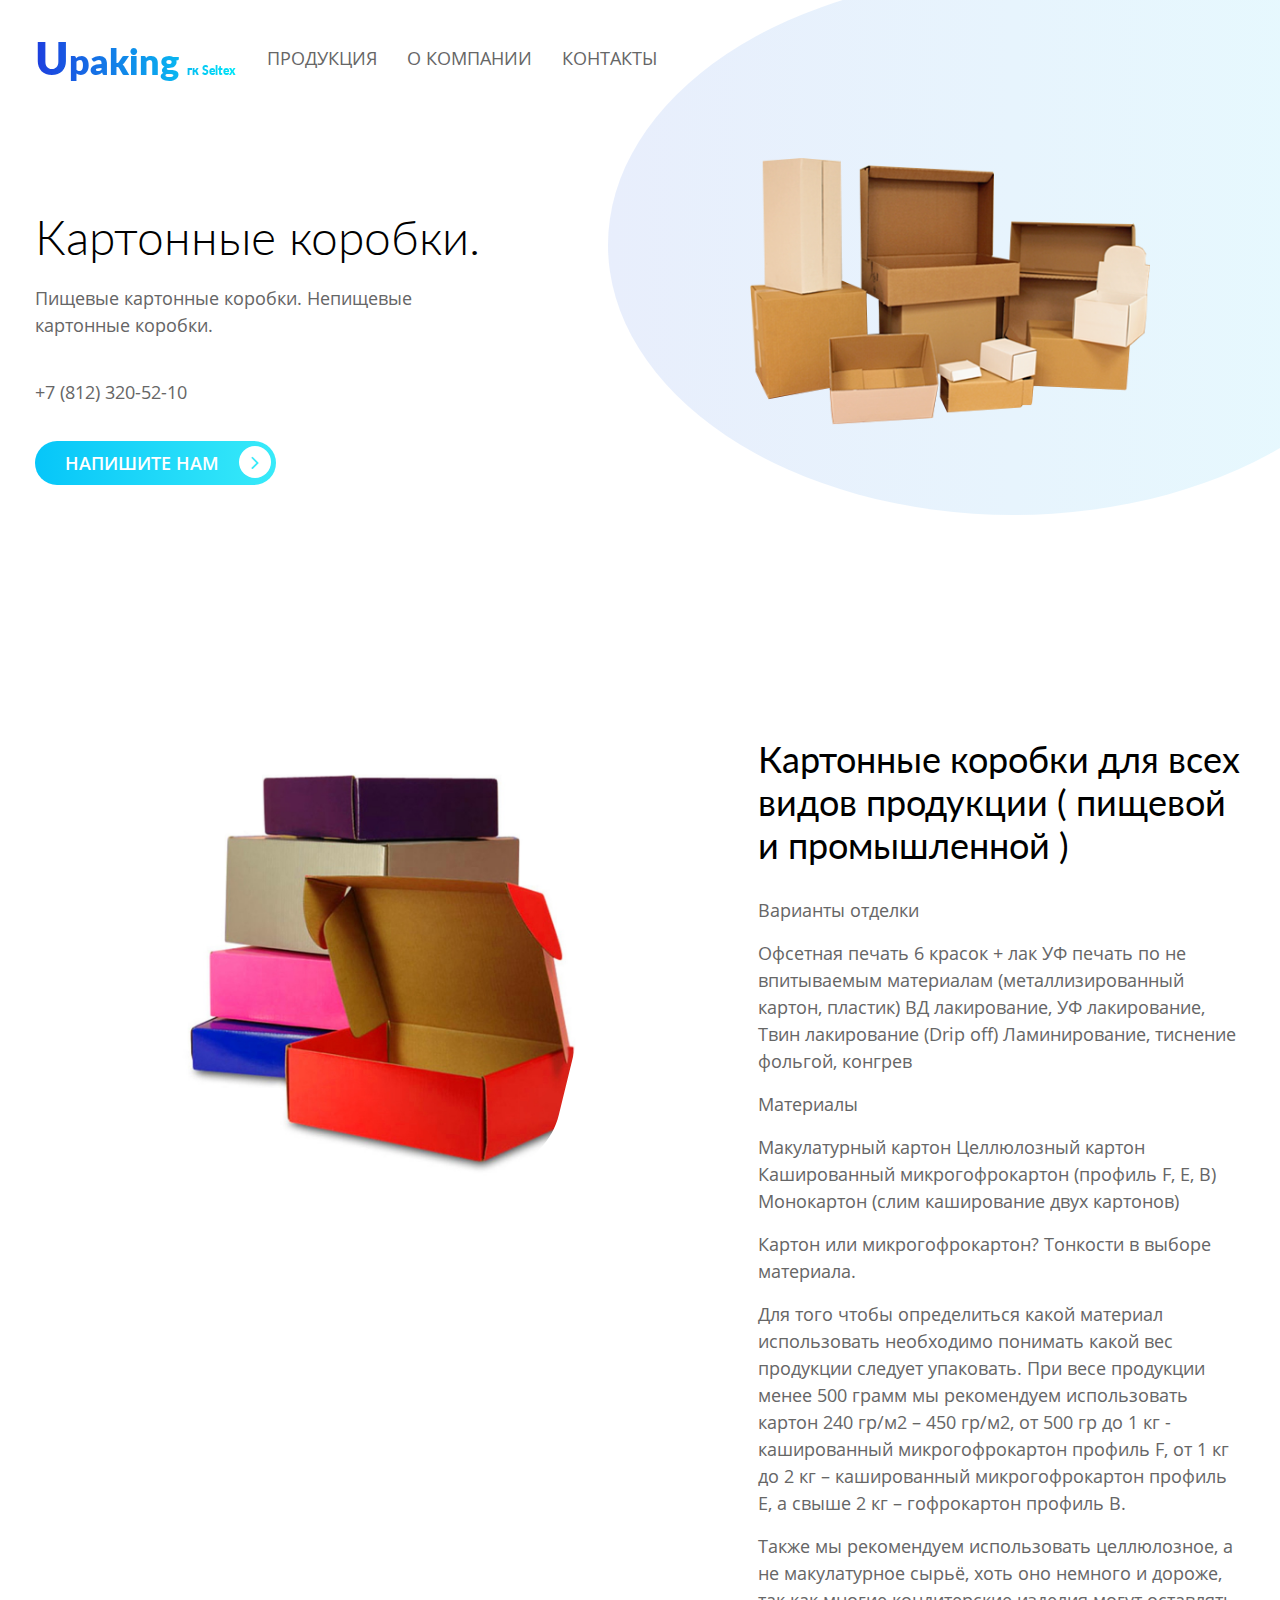
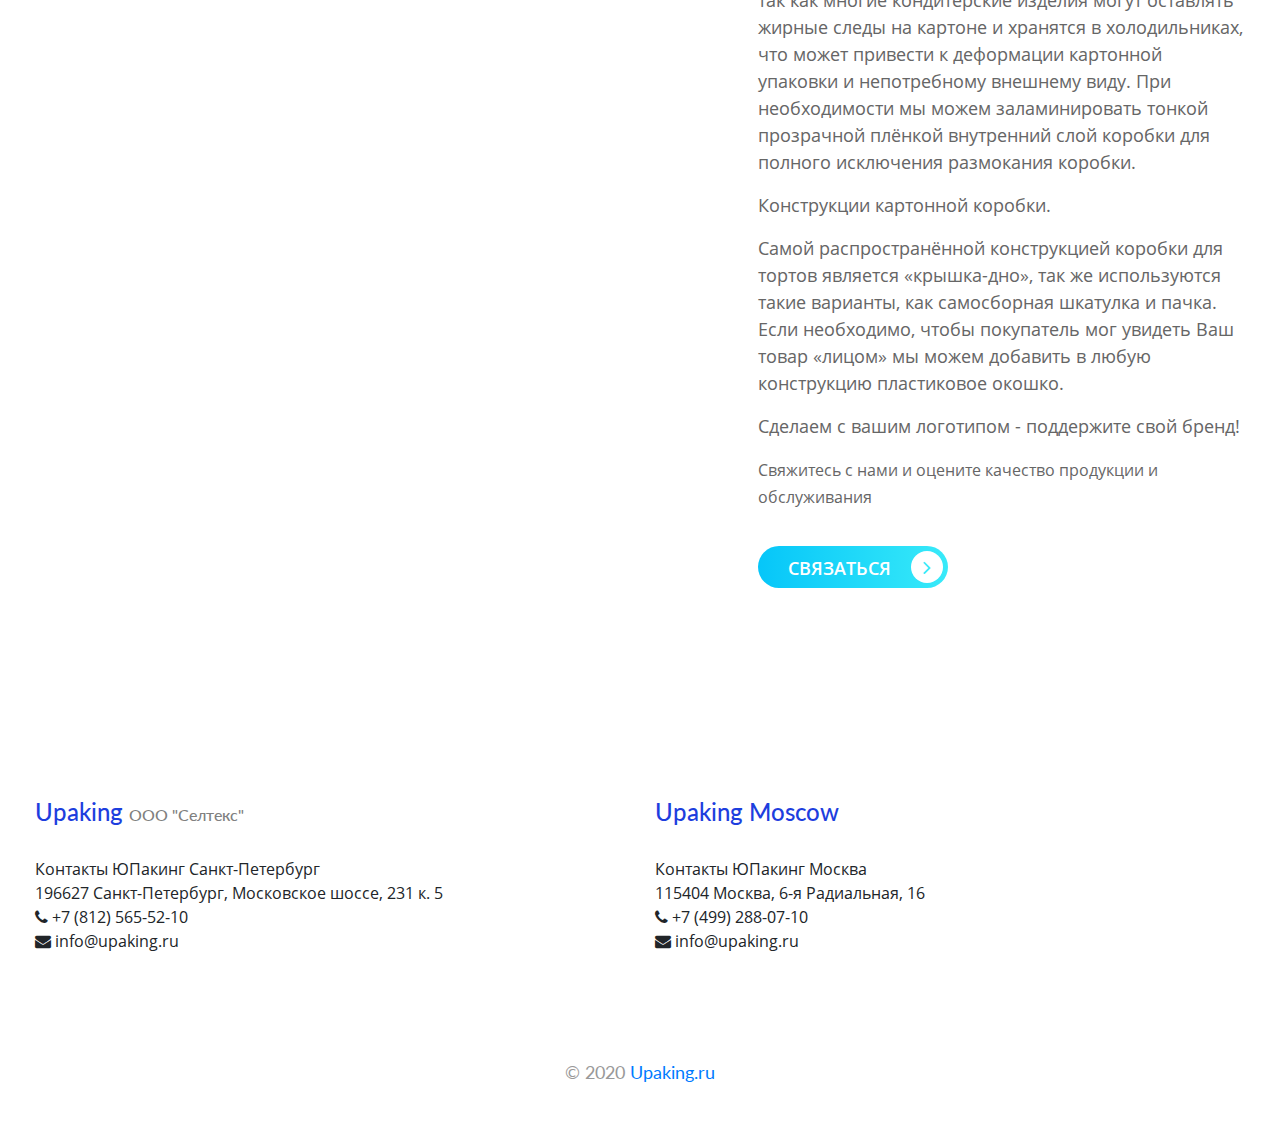
<file: korobka/index.html>
<!doctype html>
<!--
	Solution by GetTemplates.co
	URL: https://gettemplates.co
-->
<html lang="en">
<head>
    <!-- Required meta tags -->
    <meta charset="utf-8">
    <meta name="viewport" content="width=device-width, initial-scale=1, shrink-to-fit=no">

    <!-- awesone fonts css-->
    <link href="css/font-awesome.css" rel="stylesheet" type="text/css">
    <!-- owl carousel css-->
    <link rel="stylesheet" href="owl-carousel/assets/owl.carousel.min.css" type="text/css">
    <!-- Bootstrap CSS -->
    <link rel="stylesheet" href="css/bootstrap.min.css">
    <!-- custom CSS -->
    <link rel="stylesheet" href="css/style.css">
    <title>ЮПакинг - Полиэтиленовые пакеты, бумажные пакеты, коробки, упаковка.</title>
    <meta name="description" content="Полиэтиленовые пакеты, бумажные пакеты, коробки, упаковка">
    <meta name="keywords" content="Полиэтиленовые пакеты, бумажные пакеты, коробки, упаковка">
    <style>

    </style>
</head>
<body>
<nav class="navbar navbar-expand-lg navbar-light bg-light bg-transparent" id="gtco-main-nav">
    <div class="container"><a class="navbar-brand"><span style="font-size:45px; color: red">U</span>paking <span style="font-size: 12px; color: gray"> гк Seltex</span></a>
        <button class="navbar-toggler" data-target="#my-nav" onclick="myFunction(this)" data-toggle="collapse" style="background-color: lightblue"><span
                class="bar1"></span> <span class="bar2"></span> <span class="bar3"></span></button>
        <div id="my-nav" class="collapse navbar-collapse">
            <ul class="navbar-nav mr-auto">
              <li class="nav-item"><a class="nav-link" href="/#products">Продукция</a></li>
              <li class="nav-item"><a class="nav-link" href="/#about">О компании</a></li>
              <li class="nav-item"><a class="nav-link" href="/#contact">Контакты</a></li>
                <!-- <li class="nav-item"><a class="nav-link" href="#services">Services</a></li> -->
                <!-- <li class="nav-item"><a class="nav-link" href="#news">News</a></li> -->
            </ul>
            <!-- <form class="form-inline my-2 my-lg-0">
                <a href="#" class="btn btn-outline-dark my-2 my-sm-0 mr-3 text-uppercase">login</a>
                <a href="#" class="btn btn-info my-2 my-sm-0 text-uppercase">sign up</a>
            </form> -->
        </div>
    </div>
</nav>
<div class="container-fluid gtco-banner-area">
    <div class="container">
        <div class="row">
            <div class="col-md-6">
                <h1>Картонные коробки.</h1>
                <p> Пищевые картонные коробки. Непищевые картонные коробки.</p>
                <p> +7 (812) 320-52-10</p>

                <a href="/#contact">Напишите нам <i class="fa fa-angle-right" aria-hidden="true"></i></a></div>
            <div class="col-md-6">
                <div class="card"><img class="card-img-top img-fluid" src="images/1.png" alt=""></div>
            </div>
        </div>
    </div>
</div>

<div class="container-fluid gtco-feature" id="about">
    <div class="container">
        <div class="row">
            <div class="col-md-7">
                <div class="cover">
                    <div class="card">
                        <svg width="100%" viewBox="0 0 700 500">
                            <clipPath id="clip-path">
                                <path d="M89.479,0.180 L512.635,25.932 C568.395,29.326 603.115,76.927 590.357,129.078 L528.827,380.603 C518.688,422.048 472.661,448.814 427.190,443.300 L73.350,400.391 C32.374,395.422 -0.267,360.907 -0.002,322.064 L1.609,85.154 C1.938,36.786 40.481,-2.801 89.479,0.180 Z"></path>
                            </clipPath>
                            <!-- xlink:href for modern browsers, src for IE8- -->
                            <image clip-path="url(#clip-path)" xlink:href="images/2.jpg" width="100%"
                                   height="465" class="svg__image"></image>
                        </svg>
                    </div>
                </div>
            </div>
            <div class="col-md-5">
                <h2> Картонные коробки для всех видов продукции ( пищевой и промышленной )</h2>

              <p>
                Варианты отделки
              </p>
              <p>
                Офсетная печать 6 красок + лак
                УФ печать по не впитываемым материалам (металлизированный картон, пластик)
                ВД лакирование, УФ лакирование, Твин лакирование (Drip off)
                Ламинирование, тиснение фольгой, конгрев
              </p>
              <p>
                Материалы
              </p>
              <p>
                Макулатурный картон
                Целлюлозный картон
                Кашированный микрогофрокартон (профиль F, E, B)
                Монокартон (слим каширование двух картонов)
              </p>
              <p>
                Картон или микрогофрокартон? Тонкости в выборе материала.
              </p>
              <p>
                Для того чтобы определиться какой материал использовать необходимо понимать какой вес продукции следует упаковать. При весе продукции менее 500 грамм мы рекомендуем использовать картон 240 гр/м2 – 450 гр/м2, от 500 гр до 1 кг - кашированный микрогофрокартон профиль F, от 1 кг до 2 кг – кашированный микрогофрокартон профиль Е, а свыше 2 кг – гофрокартон профиль В.
              </p>
              <p>
                Также мы рекомендуем использовать целлюлозное, а не макулатурное сырьё, хоть оно немного и дороже, так как многие кондитерские изделия могут оставлять жирные следы на картоне и хранятся в холодильниках, что может привести к деформации картонной упаковки и непотребному внешнему виду. При необходимости мы можем заламинировать тонкой прозрачной плёнкой внутренний слой коробки для полного исключения размокания коробки.
              </p>
              <p>
                Конструкции картонной коробки.
              </p>
              <p>
                Самой распространённой конструкцией коробки для тортов является «крышка-дно», так же используются такие варианты, как самосборная шкатулка и пачка. Если необходимо, чтобы покупатель мог увидеть Ваш товар «лицом» мы можем добавить в любую конструкцию пластиковое окошко.
              </p>
                <p>

                Сделаем с вашим логотипом - поддержите свой бренд!
                </p>
                <p>
                    <small>Свяжитесь с нами и оцените качество продукции и обслуживания
                    </small>
                </p>
                <a href="/#contact">Cвязаться <i class="fa fa-angle-right" aria-hidden="true"></i></a></div>
        </div>
    </div>
</div>
<br/>
<br/>
<br/>
<br/>
<br/>

<footer class="container-fluid" id="gtco-footer">
    <div class="container">
        <div class="row">
            <!-- <div class="col-lg-6" id="contact">
                <h4> Отправьте вопрос:</h4>
                <input type="text" class="form-control" placeholder="Ваше имя">
                <input type="email" class="form-control" placeholder="Email адрес">
                <textarea class="form-control" placeholder="Текст сообщения"></textarea>
                <a href="#" class="submit-button">Отправить <i class="fa fa-angle-right" aria-hidden="true"></i></a>
            </div> -->
            <div class="col-lg-6" id="contact">
                <div class="row">
                    <div class="col-12">
                        <h4>Upaking <span style="color: gray; font-size: 16px"> ООО "Селтекс"</span></h4>
                            <address>
                              <div itemscope itemtype="http://schema.org/Organization">
                                Контакты <span itemprop="name">ЮПакинг Санкт-Петербург</span><br/>
                                <div itemprop="address" itemscope itemtype="http://schema.org/PostalAddress">
                                  <span itemprop="postalCode"> 196627</span>
                                  <span itemprop="addressLocality">Санкт-Петербург</span>,
                                  <span itemprop="streetAddress">Московское шоссе, 231 к. 5</span>
                                </div>
                                <i class="fa fa-phone"></i><span itemprop="telephone"> +7 (812) 565-52-10</span>
                                <br/>
                                <i class="fa fa-envelope"></i><span itemprop="email"> info@upaking.ru</span>
                              </div>
                            </address>
                            <!-- <li class="nav-item"><a class="nav-link" href="#">Contact</a></li> -->
                        <!-- <h4 class="mt-5">Fllow Us</h4>
                        <ul class="nav follow-us-nav">
                            <li class="nav-item"><a class="nav-link pl-0" href="#"><i class="fa fa-facebook"
                                                                                      aria-hidden="true"></i></a></li>
                            <li class="nav-item"><a class="nav-link" href="#"><i class="fa fa-twitter"
                                                                                 aria-hidden="true"></i></a></li>
                            <li class="nav-item"><a class="nav-link" href="#"><i class="fa fa-google"
                                                                                 aria-hidden="true"></i></a></li>
                            <li class="nav-item"><a class="nav-link" href="#"><i class="fa fa-linkedin"
                                                                                 aria-hidden="true"></i></a></li>
                        </ul> -->
                    </div>
                    <!-- <div class="col-6">
                        <h4>Services</h4>
                        <ul class="nav flex-column services-nav">
                            <li class="nav-item"><a class="nav-link" href="#">Web Design</a></li>
                            <li class="nav-item"><a class="nav-link" href="#">Graphics Design</a></li>
                            <li class="nav-item"><a class="nav-link" href="#">App Design</a></li>
                            <li class="nav-item"><a class="nav-link" href="#">SEO</a></li>
                            <li class="nav-item"><a class="nav-link" href="#">Marketing</a></li>
                            <li class="nav-item"><a class="nav-link" href="#">Analytic</a></li>
                        </ul>
                    </div> -->
                    <!-- <div class="col-12">
                        <p>&copy; 2020 <a href="https://www.upaking.ru" target="_blank">Upaking.ru</a></p>
                    </div> -->
                </div>
            </div>
            <div class="col-lg-6" id="contact">
                <div class="row">
                    <div class="col-12">
                      <h4>Upaking Moscow<span style="color: gray; font-size: 16px"></span></h4>
                            <address>
                              <div itemscope itemtype="http://schema.org/Organization">
                                Контакты <span itemprop="name">ЮПакинг Москва</span><br/>
                                <div itemprop="address" itemscope itemtype="http://schema.org/PostalAddress">
                                  <span itemprop="postalCode"> 115404</span>
                                  <span itemprop="addressLocality">Москва</span>,
                                  <span itemprop="streetAddress">6-я Радиальная, 16</span>
                                </div>
                                <i class="fa fa-phone"></i><span itemprop="telephone"> +7 (499) 288-07-10</span>
                                <br/>
                                <i class="fa fa-envelope"></i><span itemprop="email"> info@upaking.ru</span>
                              </div>
                            </address>
                            <!-- <li class="nav-item"><a class="nav-link" href="#">Contact</a></li> -->
                        <!-- <h4 class="mt-5">Fllow Us</h4>
                        <ul class="nav follow-us-nav">
                            <li class="nav-item"><a class="nav-link pl-0" href="#"><i class="fa fa-facebook"
                                                                                      aria-hidden="true"></i></a></li>
                            <li class="nav-item"><a class="nav-link" href="#"><i class="fa fa-twitter"
                                                                                 aria-hidden="true"></i></a></li>
                            <li class="nav-item"><a class="nav-link" href="#"><i class="fa fa-google"
                                                                                 aria-hidden="true"></i></a></li>
                            <li class="nav-item"><a class="nav-link" href="#"><i class="fa fa-linkedin"
                                                                                 aria-hidden="true"></i></a></li>
                        </ul> -->
                    </div>
                    <!-- <div class="col-6">
                        <h4>Services</h4>
                        <ul class="nav flex-column services-nav">
                            <li class="nav-item"><a class="nav-link" href="#">Web Design</a></li>
                            <li class="nav-item"><a class="nav-link" href="#">Graphics Design</a></li>
                            <li class="nav-item"><a class="nav-link" href="#">App Design</a></li>
                            <li class="nav-item"><a class="nav-link" href="#">SEO</a></li>
                            <li class="nav-item"><a class="nav-link" href="#">Marketing</a></li>
                            <li class="nav-item"><a class="nav-link" href="#">Analytic</a></li>
                        </ul>
                    </div> -->

                </div>
            </div>
            <div class="col-12" style="text-align: center">
                <p>&copy; 2020 <a href="https://www.upaking.ru" target="_blank">Upaking.ru</a></p>
            </div>
        </div>
    </div>
</footer>

<!-- Optional JavaScript -->
<!-- jQuery first, then Popper.js, then Bootstrap JS -->
<script src="js/jquery-3.3.1.slim.min.js"></script>
<script src="js/popper.min.js"></script>
<script src="js/bootstrap.min.js"></script>
<!-- owl carousel js-->
<!-- <script src="owl-carousel/owl.carousel.min.js"></script> -->
<script src="js/main.js"></script>
</body>
</html>
</file>
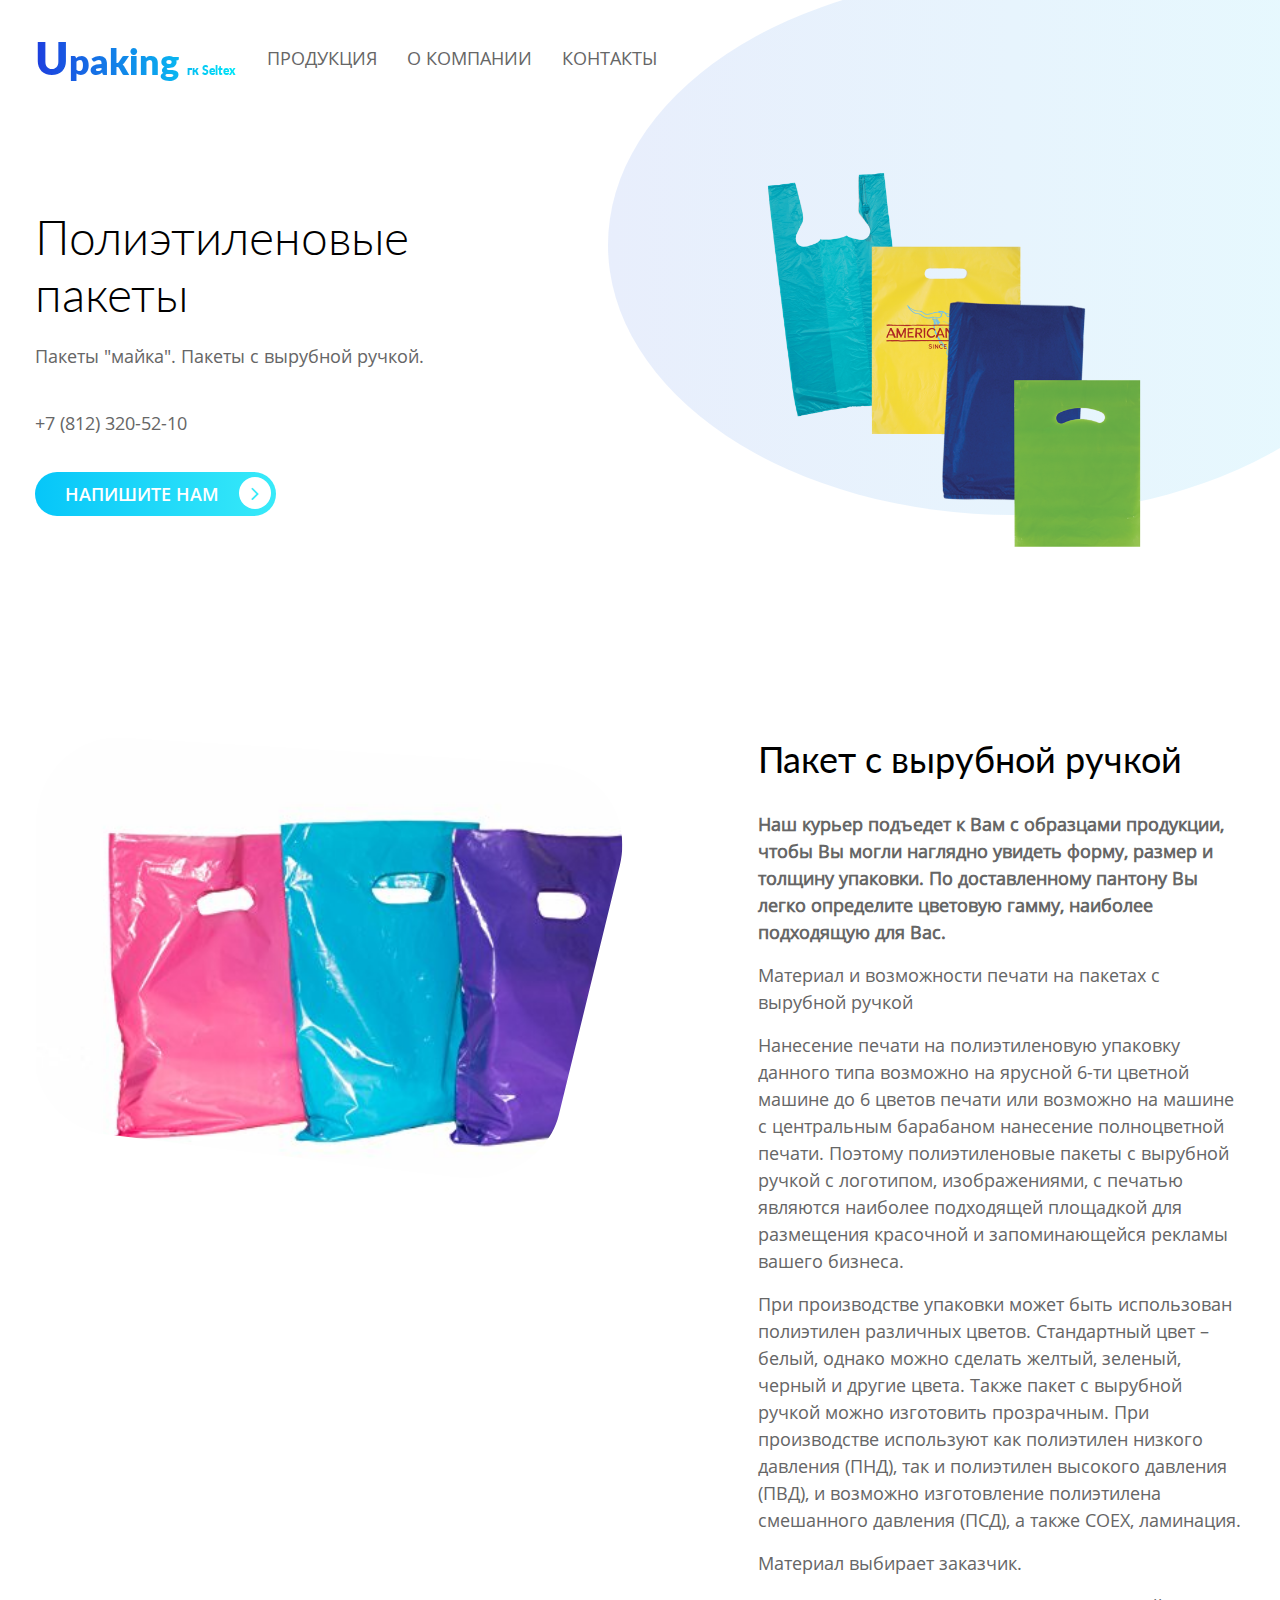
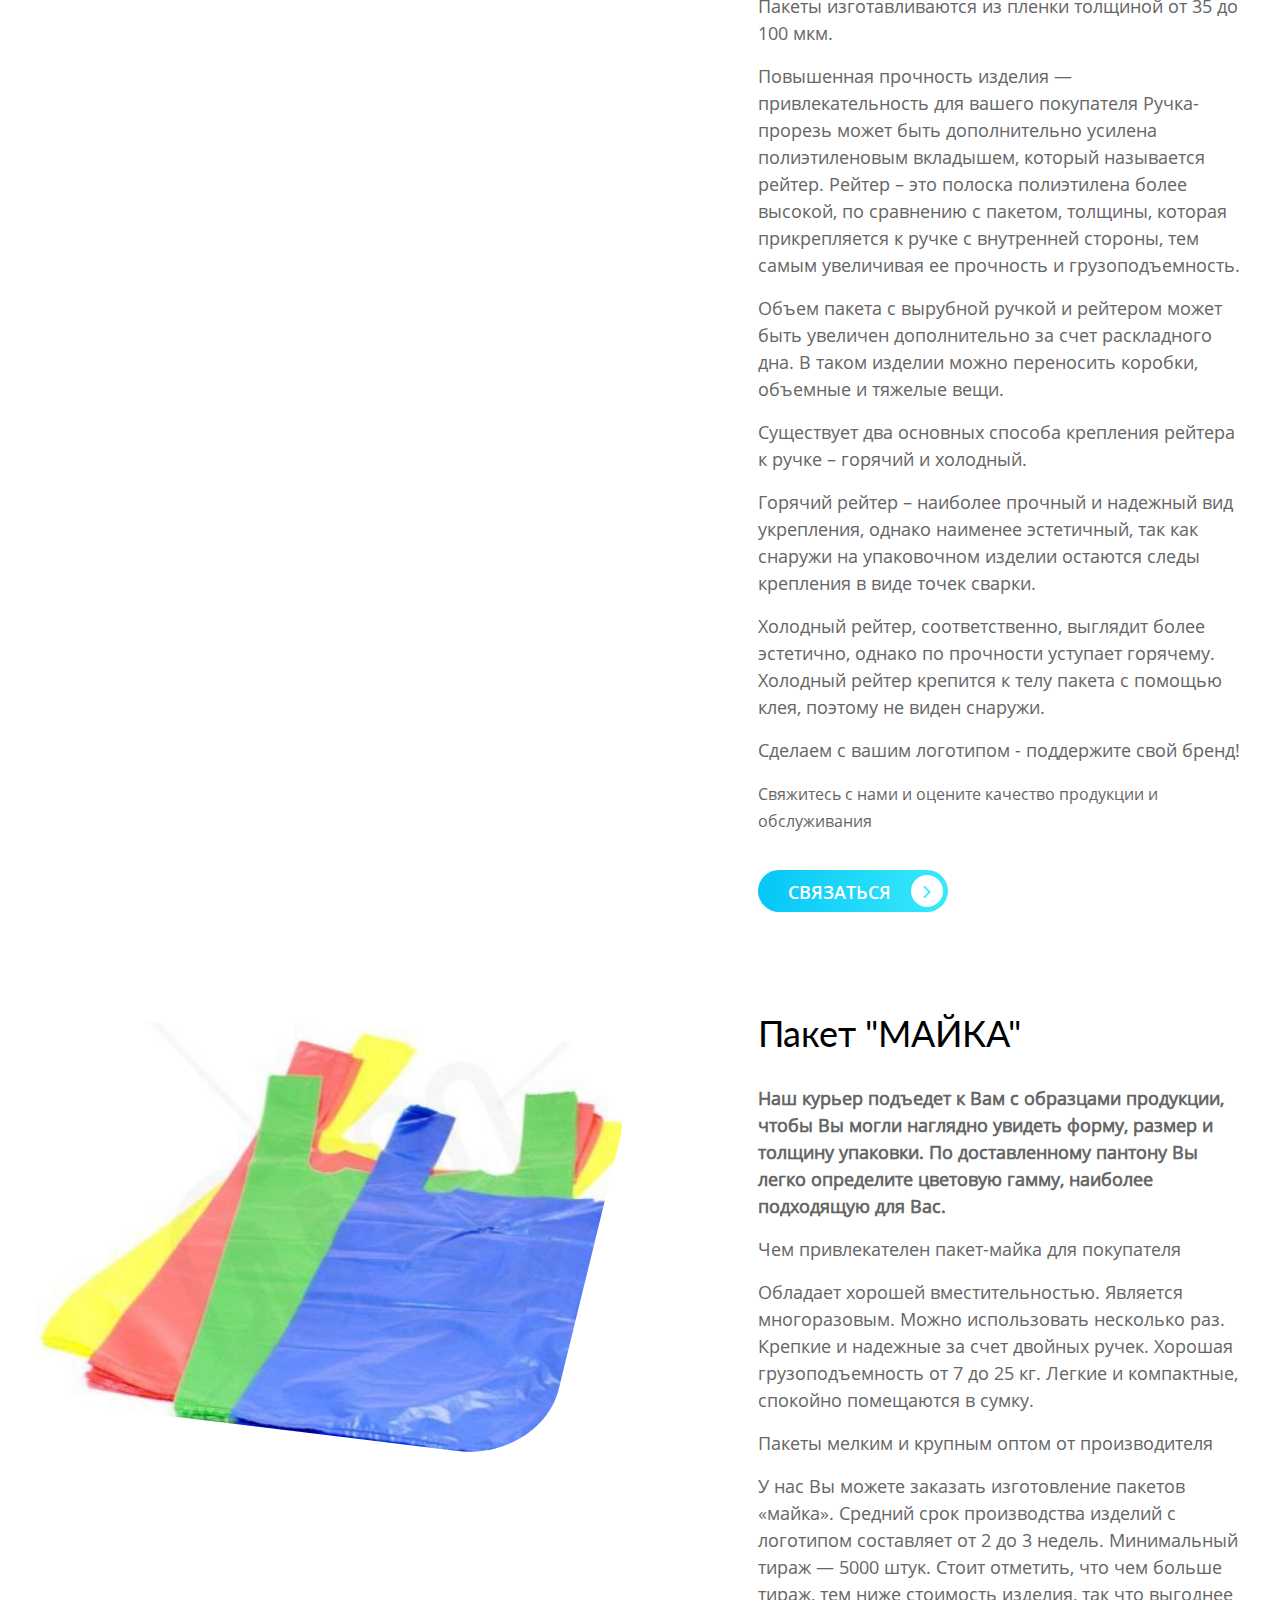
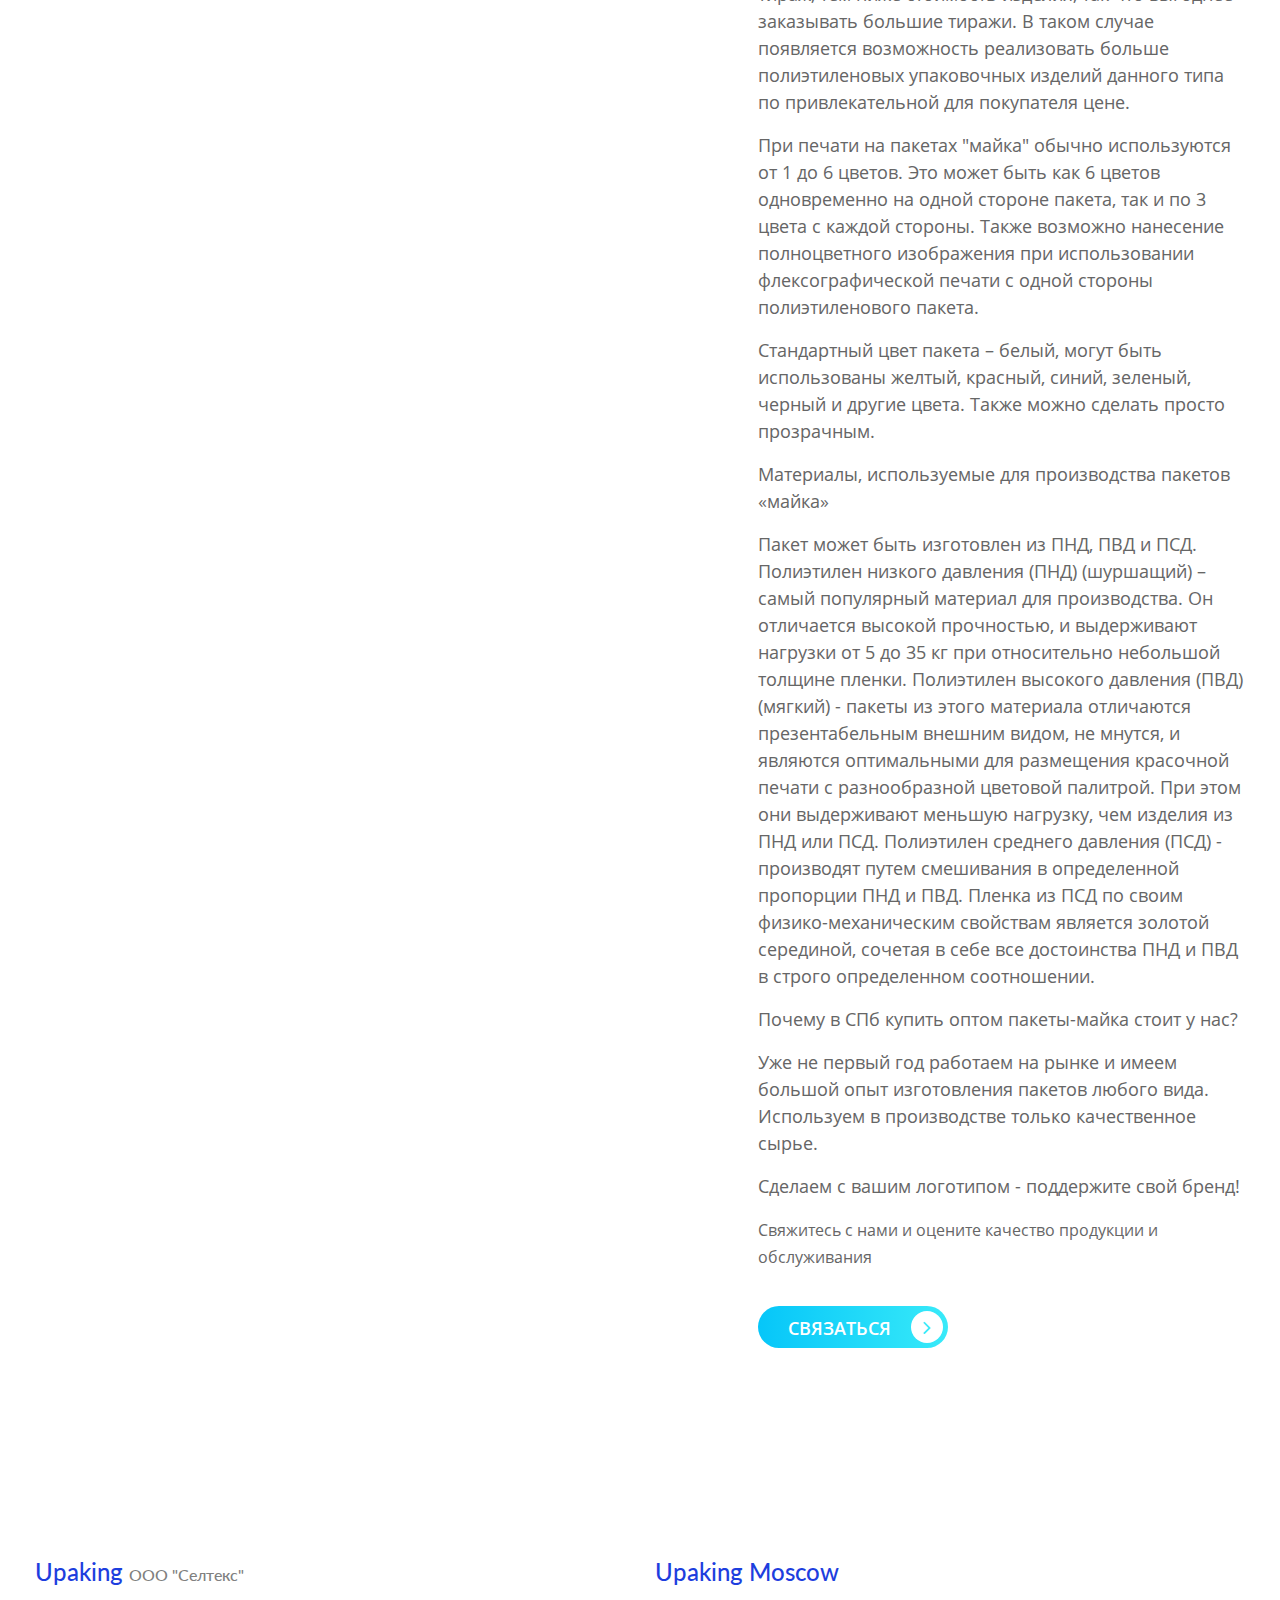
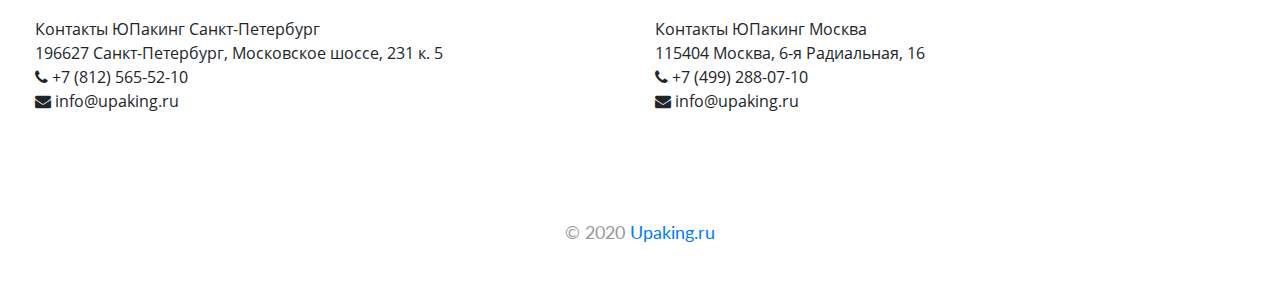
<file: paket/index.html>
<!doctype html>
<!--
	Solution by GetTemplates.co
	URL: https://gettemplates.co
-->
<html lang="en">
<head>
    <!-- Required meta tags -->
    <meta charset="utf-8">
    <meta name="viewport" content="width=device-width, initial-scale=1, shrink-to-fit=no">

    <!-- awesone fonts css-->
    <link href="css/font-awesome.css" rel="stylesheet" type="text/css">
    <!-- owl carousel css-->
    <link rel="stylesheet" href="owl-carousel/assets/owl.carousel.min.css" type="text/css">
    <!-- Bootstrap CSS -->
    <link rel="stylesheet" href="css/bootstrap.min.css">
    <!-- custom CSS -->
    <link rel="stylesheet" href="css/style.css">
    <title>ЮПакинг - Полиэтиленовые пакеты, бумажные пакеты, коробки, упаковка.</title>
    <meta name="description" content="Полиэтиленовые пакеты, бумажные пакеты, коробки, упаковка">
    <meta name="keywords" content="Полиэтиленовые пакеты, бумажные пакеты, коробки, упаковка">
    <style>

    </style>
</head>
<body>
<nav class="navbar navbar-expand-lg navbar-light bg-light bg-transparent" id="gtco-main-nav">
    <div class="container"><a class="navbar-brand"><span style="font-size:45px; color: red">U</span>paking <span style="font-size: 12px; color: gray"> гк Seltex</span></a>
        <button class="navbar-toggler" data-target="#my-nav" onclick="myFunction(this)" data-toggle="collapse" style="background-color: lightblue"><span
                class="bar1"></span> <span class="bar2"></span> <span class="bar3"></span></button>
        <div id="my-nav" class="collapse navbar-collapse">
            <ul class="navbar-nav mr-auto">
                <li class="nav-item"><a class="nav-link" href="/#products">Продукция</a></li>
                <li class="nav-item"><a class="nav-link" href="/#about">О компании</a></li>
                <li class="nav-item"><a class="nav-link" href="/#contact">Контакты</a></li>
                <!-- <li class="nav-item"><a class="nav-link" href="#services">Services</a></li> -->
                <!-- <li class="nav-item"><a class="nav-link" href="#news">News</a></li> -->
            </ul>
            <!-- <form class="form-inline my-2 my-lg-0">
                <a href="#" class="btn btn-outline-dark my-2 my-sm-0 mr-3 text-uppercase">login</a>
                <a href="#" class="btn btn-info my-2 my-sm-0 text-uppercase">sign up</a>
            </form> -->
        </div>
    </div>
</nav>
<div class="container-fluid gtco-banner-area">
    <div class="container">
        <div class="row">
            <div class="col-md-6">
                <h1>Полиэтиленовые пакеты</h1>
                <p>Пакеты "майка". Пакеты с вырубной ручкой.</p>
                <p> +7 (812) 320-52-10</p>

                <a href="/#contact">Напишите нам <i class="fa fa-angle-right" aria-hidden="true"></i></a></div>
            <div class="col-md-6">
                <div class="card"><img class="card-img-top img-fluid" src="images/1.png" alt=""></div>
            </div>
        </div>
    </div>
</div>

<div class="container-fluid gtco-feature" id="ruchka">
    <div class="container">
        <div class="row">
            <div class="col-md-7">
                <div class="cover">
                    <div class="card">
                        <svg width="100%" viewBox="0 0 700 500">
                            <clipPath id="clip-path">
                                <path d="M89.479,0.180 L512.635,25.932 C568.395,29.326 603.115,76.927 590.357,129.078 L528.827,380.603 C518.688,422.048 472.661,448.814 427.190,443.300 L73.350,400.391 C32.374,395.422 -0.267,360.907 -0.002,322.064 L1.609,85.154 C1.938,36.786 40.481,-2.801 89.479,0.180 Z"></path>
                            </clipPath>
                            <!-- xlink:href for modern browsers, src for IE8- -->
                            <image clip-path="url(#clip-path)" xlink:href="images/2.jpg" width="100%"
                                   height="465" class="svg__image"></image>
                        </svg>
                    </div>
                </div>
            </div>
            <div class="col-md-5">
                <h2> Пакет c вырубной ручкой </h2>
                <p style = "font-weight:bold">
                Наш курьер подъедет к Вам с образцами продукции, чтобы Вы могли наглядно увидеть форму, размер и толщину упаковки. По доставленному пантону Вы легко определите цветовую гамму, наиболее подходящую для Вас.
              </p>
                <p>
                Материал и возможности печати на пакетах с вырубной ручкой
              </p>
              <p>
  Нанесение печати на полиэтиленовую упаковку данного типа возможно на ярусной 6-ти цветной машине до 6 цветов печати или возможно на машине с центральным барабаном нанесение полноцветной печати. Поэтому полиэтиленовые пакеты с вырубной ручкой с логотипом, изображениями, с печатью являются наиболее подходящей площадкой для размещения красочной и запоминающейся рекламы вашего бизнеса.
</p>
<p>
  При производстве упаковки может быть использован полиэтилен различных цветов. Стандартный цвет – белый, однако можно сделать желтый, зеленый, черный и другие цвета. Также пакет с вырубной ручкой можно изготовить прозрачным. При производстве используют как полиэтилен низкого давления (ПНД), так и полиэтилен высокого давления (ПВД), и возможно изготовление полиэтилена смешанного давления (ПСД), а также COEX, ламинация.
</p>
<p>
  Материал выбирает заказчик.
</p>
<p>
  Пакеты изготавливаются из пленки толщиной от 35 до 100 мкм.
</p>
<p>
  Повышенная прочность изделия — привлекательность для вашего покупателя
  Ручка-прорезь может быть дополнительно усилена полиэтиленовым вкладышем, который называется рейтер. Рейтер – это полоска полиэтилена более высокой, по сравнению с пакетом, толщины, которая прикрепляется к ручке с внутренней стороны, тем самым увеличивая ее прочность и грузоподъемность.
</p>
<p>
  Объем пакета с вырубной ручкой и рейтером может быть увеличен дополнительно за счет раскладного дна. В таком изделии можно переносить коробки, объемные и тяжелые вещи.
</p>
<p>
  Существует два основных способа крепления рейтера к ручке – горячий и холодный.
</p>
<p>
  Горячий рейтер – наиболее прочный и надежный вид укрепления, однако наименее эстетичный, так как снаружи на упаковочном изделии остаются следы крепления в виде точек сварки.
</p>
<p>
  Холодный рейтер, соответственно, выглядит более эстетично, однако по прочности уступает горячему. Холодный рейтер крепится к телу пакета с помощью клея, поэтому не виден снаружи.
</p>
<p>

                Сделаем с вашим логотипом - поддержите свой бренд!
                </p>
                <p>
                    <small>Свяжитесь с нами и оцените качество продукции и обслуживания
                    </small>
                </p>
                <a href="/#contact">Cвязаться <i class="fa fa-angle-right" aria-hidden="true"></i></a></div>
        </div>
    </div>
</div>
<div class="container-fluid gtco-feature" id="maika">
    <div class="container">
        <div class="row">
            <div class="col-md-7">
                <div class="cover">
                    <div class="card">
                        <svg width="100%" viewBox="0 0 700 500">
                            <clipPath id="clip-path">
                                <path d="M89.479,0.180 L512.635,25.932 C568.395,29.326 603.115,76.927 590.357,129.078 L528.827,380.603 C518.688,422.048 472.661,448.814 427.190,443.300 L73.350,400.391 C32.374,395.422 -0.267,360.907 -0.002,322.064 L1.609,85.154 C1.938,36.786 40.481,-2.801 89.479,0.180 Z"></path>
                            </clipPath>
                            <!-- xlink:href for modern browsers, src for IE8- -->
                            <image clip-path="url(#clip-path)" xlink:href="images/3.jpg" width="100%"
                                   height="465" class="svg__image"></image>
                        </svg>
                    </div>
                </div>
            </div>
            <div class="col-md-5">
                <h2> Пакет "МАЙКА" </h2>
                <p style = "font-weight:bold">
                Наш курьер подъедет к Вам с образцами продукции, чтобы Вы могли наглядно увидеть форму, размер и толщину упаковки. По доставленному пантону Вы легко определите цветовую гамму, наиболее подходящую для Вас.
              </p>
                <p>
                  Чем привлекателен пакет-майка для покупателя
                </p>
                <p>
                Обладает хорошей вместительностью.
                Является многоразовым. Можно использовать несколько раз.
                Крепкие и надежные за счет двойных ручек.
                Хорошая грузоподъемность от 7 до 25 кг.
                Легкие и компактные, спокойно помещаются в сумку.
              </p>
              <p>
                Пакеты мелким и крупным оптом от производителя
              </p>
              <p>
                У нас Вы можете заказать изготовление пакетов «майка». Средний срок производства изделий с логотипом составляет от 2 до 3 недель. Минимальный тираж — 5000 штук. Стоит отметить, что чем больше тираж, тем ниже стоимость изделия, так что выгоднее заказывать большие тиражи. В таком случае появляется возможность реализовать больше полиэтиленовых упаковочных изделий данного типа по привлекательной для покупателя цене.
              </p>
              <p>
                При печати на пакетах "майка" обычно используются от 1 до 6 цветов. Это может быть как 6 цветов одновременно на одной стороне пакета, так и по 3 цвета с каждой стороны. Также возможно нанесение полноцветного изображения при использовании флексографической печати с одной стороны полиэтиленового пакета.
              </p>
              <p>
                Стандартный цвет пакета – белый, могут быть использованы желтый, красный, синий, зеленый, черный и другие цвета. Также можно сделать просто прозрачным.
              </p>
              <p>
                Материалы, используемые для производства пакетов «майка»
              </p>
              <p>
                Пакет может быть изготовлен из ПНД, ПВД и ПСД.

                Полиэтилен низкого давления (ПНД) (шуршащий) – самый популярный материал для производства. Он отличается высокой прочностью, и  выдерживают нагрузки от 5 до 35 кг при относительно небольшой толщине пленки.
                Полиэтилен высокого давления (ПВД) (мягкий) - пакеты из этого материала отличаются презентабельным внешним видом,  не мнутся, и являются оптимальными для размещения красочной печати с разнообразной цветовой палитрой.  При этом они выдерживают меньшую нагрузку, чем изделия из ПНД или ПСД.
                Полиэтилен среднего давления (ПСД) - производят путем смешивания в определенной пропорции ПНД и ПВД. Пленка из ПСД по своим физико-механическим свойствам является золотой серединой, сочетая в себе все достоинства ПНД и ПВД в строго определенном соотношении.
              </p>
              <p>
                Почему в СПб купить оптом пакеты-майка стоит у нас?
              </p>
              <p>
                Уже не первый год работаем на рынке и имеем большой опыт изготовления пакетов любого вида.
                Используем в производстве только качественное сырье.
              </p>

                <p>

                Сделаем с вашим логотипом - поддержите свой бренд!
                </p>
                <p>
                    <small>Свяжитесь с нами и оцените качество продукции и обслуживания
                    </small>
                </p>
                <a href="/#contact">Cвязаться <i class="fa fa-angle-right" aria-hidden="true"></i></a></div>
        </div>
    </div>
</div>
<br/>
<br/>
<br/>
<br/>
<br/>

<footer class="container-fluid" id="gtco-footer">
    <div class="container">
        <div class="row">
            <!-- <div class="col-lg-6" id="contact">
                <h4> Отправьте вопрос:</h4>
                <input type="text" class="form-control" placeholder="Ваше имя">
                <input type="email" class="form-control" placeholder="Email адрес">
                <textarea class="form-control" placeholder="Текст сообщения"></textarea>
                <a href="#" class="submit-button">Отправить <i class="fa fa-angle-right" aria-hidden="true"></i></a>
            </div> -->
            <div class="col-lg-6" id="contact">
                <div class="row">
                    <div class="col-12">
                        <h4>Upaking <span style="color: gray; font-size: 16px"> ООО "Селтекс"</span></h4>
                            <address>
                              <div itemscope itemtype="http://schema.org/Organization">
                                Контакты <span itemprop="name">ЮПакинг Санкт-Петербург</span><br/>
                                <div itemprop="address" itemscope itemtype="http://schema.org/PostalAddress">
                                  <span itemprop="postalCode"> 196627</span>
                                  <span itemprop="addressLocality">Санкт-Петербург</span>,
                                  <span itemprop="streetAddress">Московское шоссе, 231 к. 5</span>
                                </div>
                                <i class="fa fa-phone"></i><span itemprop="telephone"> +7 (812) 565-52-10</span>
                                <br/>
                                <i class="fa fa-envelope"></i><span itemprop="email"> info@upaking.ru</span>
                              </div>
                            </address>
                            <!-- <li class="nav-item"><a class="nav-link" href="#">Contact</a></li> -->
                        <!-- <h4 class="mt-5">Fllow Us</h4>
                        <ul class="nav follow-us-nav">
                            <li class="nav-item"><a class="nav-link pl-0" href="#"><i class="fa fa-facebook"
                                                                                      aria-hidden="true"></i></a></li>
                            <li class="nav-item"><a class="nav-link" href="#"><i class="fa fa-twitter"
                                                                                 aria-hidden="true"></i></a></li>
                            <li class="nav-item"><a class="nav-link" href="#"><i class="fa fa-google"
                                                                                 aria-hidden="true"></i></a></li>
                            <li class="nav-item"><a class="nav-link" href="#"><i class="fa fa-linkedin"
                                                                                 aria-hidden="true"></i></a></li>
                        </ul> -->
                    </div>
                    <!-- <div class="col-6">
                        <h4>Services</h4>
                        <ul class="nav flex-column services-nav">
                            <li class="nav-item"><a class="nav-link" href="#">Web Design</a></li>
                            <li class="nav-item"><a class="nav-link" href="#">Graphics Design</a></li>
                            <li class="nav-item"><a class="nav-link" href="#">App Design</a></li>
                            <li class="nav-item"><a class="nav-link" href="#">SEO</a></li>
                            <li class="nav-item"><a class="nav-link" href="#">Marketing</a></li>
                            <li class="nav-item"><a class="nav-link" href="#">Analytic</a></li>
                        </ul>
                    </div> -->
                    <!-- <div class="col-12">
                        <p>&copy; 2020 <a href="https://www.upaking.ru" target="_blank">Upaking.ru</a></p>
                    </div> -->
                </div>
            </div>
            <div class="col-lg-6" id="contact">
                <div class="row">
                    <div class="col-12">
                      <h4>Upaking Moscow<span style="color: gray; font-size: 16px"></span></h4>
                            <address>
                              <div itemscope itemtype="http://schema.org/Organization">
                                Контакты <span itemprop="name">ЮПакинг Москва</span><br/>
                                <div itemprop="address" itemscope itemtype="http://schema.org/PostalAddress">
                                  <span itemprop="postalCode"> 115404</span>
                                  <span itemprop="addressLocality">Москва</span>,
                                  <span itemprop="streetAddress">6-я Радиальная, 16</span>
                                </div>
                                <i class="fa fa-phone"></i><span itemprop="telephone"> +7 (499) 288-07-10</span>
                                <br/>
                                <i class="fa fa-envelope"></i><span itemprop="email"> info@upaking.ru</span>
                              </div>
                            </address>
                            <!-- <li class="nav-item"><a class="nav-link" href="#">Contact</a></li> -->
                        <!-- <h4 class="mt-5">Fllow Us</h4>
                        <ul class="nav follow-us-nav">
                            <li class="nav-item"><a class="nav-link pl-0" href="#"><i class="fa fa-facebook"
                                                                                      aria-hidden="true"></i></a></li>
                            <li class="nav-item"><a class="nav-link" href="#"><i class="fa fa-twitter"
                                                                                 aria-hidden="true"></i></a></li>
                            <li class="nav-item"><a class="nav-link" href="#"><i class="fa fa-google"
                                                                                 aria-hidden="true"></i></a></li>
                            <li class="nav-item"><a class="nav-link" href="#"><i class="fa fa-linkedin"
                                                                                 aria-hidden="true"></i></a></li>
                        </ul> -->
                    </div>
                    <!-- <div class="col-6">
                        <h4>Services</h4>
                        <ul class="nav flex-column services-nav">
                            <li class="nav-item"><a class="nav-link" href="#">Web Design</a></li>
                            <li class="nav-item"><a class="nav-link" href="#">Graphics Design</a></li>
                            <li class="nav-item"><a class="nav-link" href="#">App Design</a></li>
                            <li class="nav-item"><a class="nav-link" href="#">SEO</a></li>
                            <li class="nav-item"><a class="nav-link" href="#">Marketing</a></li>
                            <li class="nav-item"><a class="nav-link" href="#">Analytic</a></li>
                        </ul>
                    </div> -->

                </div>
            </div>
            <div class="col-12" style="text-align: center">
                <p>&copy; 2020 <a href="https://www.upaking.ru" target="_blank">Upaking.ru</a></p>
            </div>
        </div>
    </div>
</footer>

<!-- Optional JavaScript -->
<!-- jQuery first, then Popper.js, then Bootstrap JS -->
<script src="js/jquery-3.3.1.slim.min.js"></script>
<script src="js/popper.min.js"></script>
<script src="js/bootstrap.min.js"></script>
<!-- owl carousel js-->
<!-- <script src="owl-carousel/owl.carousel.min.js"></script> -->
<script src="js/main.js"></script>
</body>
</html>
</file>
<file: css/style.css>
/*
 * Solution by GetTemplates.co
 * URL: https://GetTemplates.co
 */
@font-face {
  font-family: "Lato-Regular";
  src: url(../fonts/Lato-Regular.ttf);
}
@font-face {
  font-family: "Lato-Black";
  src: url(../fonts/Lato-Black.ttf);
}
@font-face {
  font-family: "Lato-Bold";
  src: url(../fonts/Lato-Bold.ttf);
}
@font-face {
  font-family: "Lato-Light";
  src: url(../fonts/Lato-Light.ttf);
}
@font-face {
  font-family: "Lato-Medium";
  src: url(../fonts/Lato-Medium.ttf);
}
@font-face {
  font-family: "Lato-Semibold";
  src: url(../fonts/Lato-Semibold.ttf);
}
@font-face {
  font-family: "OpenSans-Bold";
  src: url(../fonts/OpenSans-Bold.ttf);
}
@font-face {
  font-family: "OpenSans-Regular";
  src: url(../fonts/OpenSans-Regular.ttf);
}
@font-face {
  font-family: "OpenSans-Semibold";
  src: url(../fonts/OpenSans-Semibold.ttf);
}
p {
  font-family: "OpenSans-Regular";
  color: #666666;
  font-size: 18px;
}

body {
  overflow: hidden;
  overflow-y: auto;
  font-family: "OpenSans-Regular";
}

@media (min-width: 1200px) {
  .container {
    max-width: 1240px;
  }
}
#gtco-main-nav {
  padding: 20px 0;
}
#gtco-main-nav .navbar-brand {
  font-size: 36px;
  font-family: "Lato-Black";
  /* text-transform: uppercase; */
  background: -webkit-linear-gradient(left, #1d3ede, #01e6f8);
  background: -ms-linear-gradient(left, #1d3ede, #01e6f8);
  background: -moz-linear-gradient(left, #1d3ede, #01e6f8);
  background: -o-linear-gradient(left, #1d3ede, #01e6f8);
  -webkit-background-clip: text;
  -ms-background-clip: text;
  -o-background-clip: text;
  -webkit-text-fill-color: transparent;
  -ms-text-fill-color: transparent;
  -o-text-fill-color: transparent;
}
#gtco-main-nav .bar1, #gtco-main-nav .bar2, #gtco-main-nav .bar3 {
  width: 25px;
  height: 2px;
  background-color: #fff;
  margin: 5px 0;
  transition: 0.4s;
  display: block;
  position: relative;
}
#gtco-main-nav .change .bar1 {
  -webkit-transform: rotate(-42deg) translate(-2px, 6px);
  transform: rotate(-42deg) translate(-2px, 6px);
}
#gtco-main-nav .change .bar2 {
  opacity: 0;
}
#gtco-main-nav .change .bar3 {
  -webkit-transform: rotate(46deg) translate(-4px, -8px);
  transform: rotate(46deg) translate(-4px, -8px);
}
#gtco-main-nav .navbar-nav li a {
  font-family: "OpenSans-Regular";
  font-size: 18px;
  color: #666666;
  padding: 5px 15px !important;
  text-transform: uppercase;
}
#gtco-main-nav form a {
  font-family: "OpenSans-Semibold";
  font-size: 18px;
  color: #fff;
  padding: 5px 25px;
  border-radius: 20px;
  border-width: 2px;
}
#gtco-main-nav form a.btn-info {
  background: #01e6f8;
  border-color: #01e6f8;
}
#gtco-main-nav form a.btn-outline-dark {
  border-color: #fff;
  background-color: transparent;
}
@media (max-width: 991px) {
  #gtco-main-nav form a.btn-outline-dark {
    border-color: #1d3ede;
    color: #1d3ede;
  }
}
/* #gtco-main-nav::after {
  position: absolute;
  content: "";
  height: 200px;
  width: 300px;
  background-image: -webkit-linear-gradient(-220deg, #1d3ede, #01e6f8);
  background-image: -moz-linear-gradient(-220deg, #1d3ede, #01e6f8);
  background-image: -ms-linear-gradient(-220deg, #1d3ede, #01e6f8);
  background-image: -o-linear-gradient(-220deg, #1d3ede, #01e6f8);
  background-image: linear-gradient(-220deg, #1d3ede, #01e6f8);
  background-image: url("banner-img.png");
  left: 49.5%;
  top: -50px;
  z-index: -1;
  border-radius: 50% 0 50% 50%;
} */
@media (max-width: 1400px) {
  #gtco-main-nav::after {
    height: 550px;
    width: 800px;
  }
}
@media (max-width: 1199px) {
  #gtco-main-nav::after {
    width: 700px;
  }
}
@media (max-width: 991px) {
  #gtco-main-nav::after {
    width: 55%;
    left: auto;
    right: 0;
  }
}
@media (max-width: 600px) {
  #gtco-main-nav::after {
    width: 100%;
    height: 400px;
  }
}
#gtco-main-nav::before {
  position: absolute;
  content: "";
  height: 590px;
  width: 930px;
  background-image: -webkit-linear-gradient(to right, #e8eefc, #e6fafe);
  background-image: -moz-linear-gradient(to right, #e8eefc, #e6fafe);
  background-image: -ms-linear-gradient(to right, #e8eefc, #e6fafe);
  background-image: -o-linear-gradient(to right, #e8eefc, #e6fafe);
  background-image: linear-gradient(to right, #e8eefc, #e6fafe);
  left: 47.5%;
  top: -25px;
  z-index: -1;
  border-radius: 50% 0 50% 50%;
}
@media (max-width: 1400px) {
  #gtco-main-nav::before {
    height: 540px;
    width: 810px;
  }
}
@media (max-width: 1199px) {
  #gtco-main-nav::before {
    width: 710px;
  }
}
@media (max-width: 991px) {
  #gtco-main-nav::before {
    width: 55%;
    left: auto;
    right: 0;
  }
}
@media (max-width: 600px) {
  #gtco-main-nav::before {
    width: 100%;
    height: 390px;
  }
}

.gtco-banner-area a, .gtco-feature a, .gtco-features a, .gtco-news .owl-carousel .card a, #gtco-footer .submit-button {
  background-image: -moz-linear-gradient(0deg, #06c6f9 0%, #38eaf9 100%);
  background-image: -webkit-linear-gradient(0deg, #06c6f9 0%, #38eaf9 100%);
  background-image: -ms-linear-gradient(0deg, #06c6f9 0%, #38eaf9 100%);
  font-size: 18px;
  font-family: "OpenSans-Semibold";
  color: #fff;
  border-radius: 50px;
  padding: 5px 30px;
  display: inline-block;
  text-transform: uppercase;
  padding-right: 5px;
  text-decoration: none !important;
}
.gtco-banner-area a .fa, .gtco-feature a .fa, .gtco-features a .fa, .gtco-news .owl-carousel .card a .fa, #gtco-footer .submit-button .fa {
  background: #fff;
  border-radius: 50%;
  height: 32px;
  width: 32px;
  color: #37eaf9;
  font-size: 22px;
  text-align: center;
  padding-top: 5px;
  margin-left: 15px;
}

.gtco-feature h2, .gtco-features h2 {
  font-family: "Lato-Regular";
  color: #000000;
  font-size: 36px;
  margin-bottom: 30px;
}

.card {
  border: none;
  background: transparent;
}

.gtco-banner-area {
  margin-top: 20px;
  min-height: 500px;
}
.gtco-banner-area h1 {
  font-family: "Lato-Light";
  font-size: 48px;
  color: #000000;
  max-width: 500px;
  margin-top: 70px;
}
.gtco-banner-area h1 span {
  font-family: "Lato-Medium";
}
@media (max-width: 1199px) {
  .gtco-banner-area h1 {
    margin-top: 30px;
  }
}
.gtco-banner-area p {
  max-width: 450px;
  margin: 20px 0;
  margin-bottom: 40px;
}
.gtco-banner-area a {
  display: inline;
  padding: 10px 30px;
  padding-right: 5px;
}
.gtco-banner-area .col-md-6 .card .card-img-top {
  max-width: 430px;
  margin: 0 auto;
  margin-top: 30px;
  margin-right: 0;
}
@media (max-width: 1400px) {
  .gtco-banner-area .col-md-6 .card .card-img-top {
    max-width: 400px;
    margin-top: 20px;
    margin-right: auto;
  }
}
@media (max-width: 1199px) {
  .gtco-banner-area .col-md-6 .card .card-img-top {
    max-width: 350px;
  }
}
@media (max-width: 767px) {
  .gtco-banner-area .col-md-6 .card .card-img-top {
    margin-top: 100px;
  }
}

.gtco-feature {
  margin-top: 100px;
}
.gtco-feature .card .back-bg {
  margin-left: -30px !important;
  margin-top: -20px;
}
.gtco-feature .card svg {
  display: block;
  margin-left: auto;
  margin-right: auto;
}
.gtco-feature .card svg.defs {
  position: absolute;
  width: 0;
  height: 0;
}
.gtco-feature .card .squircle {
  width: 100%;
  height: 450px;
  background: url(../images/learn-img.jpg) center/cover, #aaa;
  clip-path: url(#clip-path);
  background-position-x: -50px;
}
.gtco-feature p small {
  font-size: 16px;
}
.gtco-feature a {
  margin-top: 20px;
  display: inline-block;
}

.gtco-features {
  margin-top: 100px;
}
.gtco-features svg {
  position: absolute;
  margin-left: -100px;
  margin-top: 100px;
}
@media (max-width: 767px) {
  .gtco-features svg {
    margin: 0 auto;
    margin-top: 200px;
  }
}
.gtco-features h2 {
  margin-top: 200px;
}
@media (max-width: 991px) {
  .gtco-features h2 {
    margin-top: 0;
  }
}
.gtco-features .col-lg-4 p {
  max-width: 320px;
  margin-bottom: 30px;
}
.gtco-features .col-lg-8 {
  padding: 10px 100px;
}
@media (max-width: 767px) {
  .gtco-features .col-lg-8 {
    padding: 10px 0;
  }
}
.gtco-features .col-lg-8 .row .col:first-child {
  margin-top: 150px;
}
@media (max-width: 600px) {
  .gtco-features .col-lg-8 .row .col:first-child {
    margin-top: 50px;
  }
}
@media (max-width: 600px) {
  .gtco-features .col-lg-8 .col {
    flex: 0 0 100%;
    max-width: 100%;
  }
}
.gtco-features .col-lg-8 .card {
  background: #fff;
  margin: 30px 5px;
  padding: 20px 10px;
  border-radius: 20px;
  box-shadow: 0 15px 40px 0 rgba(0, 0, 0, 0.08);
}
.gtco-features .col-lg-8 .card .oval {
  background: linear-gradient(to right, #f1f6fd, #f0fbfe);
  padding: 10px;
  width: 150px;
  border-radius: 50%;
  margin: auto;
  transform: rotate(20deg);
  margin-top: 20px;
}
.gtco-features .col-lg-8 .card .card-img-top {
  max-width: 0.8in;
  margin: 0 auto;
  transform: rotate(-20deg);
}
.gtco-features .col-lg-8 .card h3 {
  font-family: "Lato-Regular";
  font-size: 24px;
  color: #1d3ede;
}
.gtco-features .col-lg-8 .card p {
  font-size: 16px;
}

.gtco-numbers-block {
  margin: 100px auto;
  margin-top: 200px;
  color: #fff;
}
@media (max-width: 600px) {
  .gtco-numbers-block {
    margin-top: 100px;
  }
}
@media (max-width: 1299px) {
  .gtco-numbers-block .row {
    max-width: 1000px;
    margin: 0 auto;
  }
}
@media (max-width: 767px) {
  .gtco-numbers-block .row .col-3 {
    padding: 0;
  }
}
.gtco-numbers-block #custom-map::before {
  position: absolute;
  content: "";
  height: 100px;
  width: 100%;
  border: 2px solid red;
}
.gtco-numbers-block svg {
  margin-top: -100px;
  position: absolute;
  left: 0;
  max-width: 1500px;
  right: 0;
  margin-left: auto;
  margin-right: auto;
}
@media (max-width: 1299px) {
  .gtco-numbers-block svg {
    margin-top: -90px;
  }
}
@media (max-width: 1199px) {
  .gtco-numbers-block svg {
    margin-top: -60px;
  }
}
@media (max-width: 991px) {
  .gtco-numbers-block svg {
    margin-top: -40px;
  }
}
@media (max-width: 650px) {
  .gtco-numbers-block svg {
    margin-top: -20px;
  }
}
@media (max-width: 600px) {
  .gtco-numbers-block svg {
    margin-top: -10px;
  }
}
.gtco-numbers-block h5 {
  font-family: "Lato-Bold";
  font-size: 60px;
}
@media (max-width: 1299px) {
  .gtco-numbers-block h5 {
    font-size: 48px;
  }
}
@media (max-width: 767px) {
  .gtco-numbers-block h5 {
    font-size: 24px;
  }
}
@media (max-width: 600px) {
  .gtco-numbers-block h5 {
    margin: 0;
    font-size: 18px;
  }
}
.gtco-numbers-block p {
  font-family: "Lato-Semibold";
  font-size: 24px;
  color: #fff;
}
@media (max-width: 1299px) {
  .gtco-numbers-block p {
    font-size: 18px;
  }
}
@media (max-width: 991px) {
  .gtco-numbers-block p {
    font-size: 16px;
  }
}
@media (max-width: 991px) {
  .gtco-numbers-block p {
    font-size: 16px;
  }
}
@media (max-width: 600px) {
  .gtco-numbers-block p {
    line-height: 1.1;
  }
}
@media (max-width: 500px) {
  .gtco-numbers-block p {
    font-size: 8px;
  }
}

.gtco-testimonials {
  position: relative;
  margin-top: 200px;
}
@media (max-width: 767px) {
  .gtco-testimonials {
    margin-top: 100px;
  }
}
.gtco-testimonials h2 {
  font-family: "Lato-Medium";
  font-size: 36px;
  text-align: center;
  color: #333333;
  margin-bottom: 100px;
}
.gtco-testimonials .owl-stage-outer {
  padding-bottom: 30px;
}
.gtco-testimonials .owl-nav {
  display: none;
}
.gtco-testimonials .owl-dots {
  text-align: center;
}
.gtco-testimonials .owl-dots span {
  position: relative;
  height: 10px;
  width: 10px;
  border-radius: 50%;
  display: block;
  background: #fff;
  border: 2px solid #01e6f8;
  margin: 0 5px;
}
.gtco-testimonials .owl-dots .active {
  box-shadow: none;
}
.gtco-testimonials .owl-dots .active span {
  background: #01e6f8;
  box-shadow: none;
  height: 12px;
  width: 12px;
  margin-bottom: -1px;
}
.gtco-testimonials .card {
  background: #fff;
  box-shadow: 0 15px 40px 0 rgba(0, 0, 0, 0.08);
  margin: 0 30px;
  padding: 0 20px;
  border-radius: 50px;
}
.gtco-testimonials .card .card-img-top {
  max-width: 100px;
  border-radius: 50%;
  margin: 0 auto;
  border: 5px solid #1d3ede;
  width: 100px;
  height: 100px;
}
.gtco-testimonials .card h5 {
  color: #1d3ede;
  font-size: 21px;
  line-height: 1.3;
  font-family: "Lato-Medium";
}
.gtco-testimonials .card h5 span {
  font-size: 18px;
  color: #666666;
  font-family: "OpenSans-Regular";
}
.gtco-testimonials .card p {
  font-size: 18px;
}
.gtco-testimonials .active {
  opacity: 0.5;
  transition: all 0.3s;
}
.gtco-testimonials .center {
  opacity: 1;
}
.gtco-testimonials .center h5 {
  font-size: 24px;
}
.gtco-testimonials .center h5 span {
  font-size: 20px;
}
.gtco-testimonials .center p {
  font-size: 20px;
}
.gtco-testimonials .center .card-img-top {
  max-width: 100%;
  height: 120px;
  width: 120px;
}

.gtco-features-list {
  margin-top: 100px;
}
.gtco-features-list .media {
  margin: 20px 0;
}
.gtco-features-list .oval {
  border-radius: 50%;
  background-color: white;
  box-shadow: 0 10px 50px 0 rgba(0, 0, 0, 0.1);
  padding: 15px;
  height: 60px;
  width: 60px;
}
.gtco-features-list .oval .align-self-start {
  width: 100%;
  padding: 3px;
}
.gtco-features-list .media-body {
  font-family: "OpenSans-Regular";
  font-size: 16px;
  color: #666666;
  padding-right: 20px;
}
.gtco-features-list .media-body h5 {
  font-family: "Lato-Semibold";
  margin-bottom: 20px !important;
  font-size: 22px;
}

.gtco-logo-area {
  margin: 50px auto;
}
.gtco-logo-area .col .img-fluid {
  max-height: 32px;
}
@media (max-width: 600px) {
  .gtco-logo-area .col {
    flex: 0 0 50%;
    max-width: 50%;
    margin: 20px 0;
  }
}

.gtco-news {
  background: #fcfcfc;
  padding: 50px 0;
  margin: 100px auto;
}
.gtco-news h2 {
  font-size: 36px;
  font-weight: "Lato-Medium";
  text-align: center;
  margin-bottom: 50px;
}
.gtco-news .owl-carousel .owl-nav {
  display: block !important;
  position: absolute;
  top: 25%;
  width: 100%;
}
@media (max-width: 600px) {
  .gtco-news .owl-carousel .owl-nav {
    display: none !important;
  }
}
.gtco-news .owl-carousel .owl-nav .owl-prev, .gtco-news .owl-carousel .owl-nav .owl-next {
  font-size: 120px;
  color: #666666;
  position: absolute;
}
.gtco-news .owl-carousel .owl-nav .owl-prev {
  left: -50px;
}
.gtco-news .owl-carousel .owl-nav .owl-next {
  right: -50px;
}
.gtco-news .owl-carousel .card {
  padding: 0 25px;
}
.gtco-news .owl-carousel .card .card-img-top {
  border-radius: 40px;
  box-shadow: 0 10px 20px 0 rgba(0, 0, 0, 0.08);
}
.gtco-news .owl-carousel .card h5 {
  font-family: "Lato-Medium";
  font-size: 22px;
  color: #333333;
  margin-bottom: 20px;
}
@media (max-width: 767px) {
  .gtco-news .owl-carousel .card h5 {
    font-size: 18px;
  }
}
.gtco-news .owl-carousel .card p {
  font-size: 17px;
}
@media (max-width: 767px) {
  .gtco-news .owl-carousel .card p {
    font-size: 15px;
  }
}
.gtco-news .owl-carousel .card a {
  padding-top: 3px !important;
  padding-bottom: 3px !important;
}

#gtco-footer {
  padding-bottom: 20px;
}
#gtco-footer h4 {
  font-family: "Lato-Medium";
  font-size: 24px;
  color: #1d3ede;
  margin-bottom: 30px;
}
#gtco-footer input, #gtco-footer textarea {
  background-color: white;
  box-shadow: 0 8px 20px 0 rgba(0, 0, 0, 0.08);
  border-radius: 50px;
  max-width: 450px;
  width: 100%;
  height: 60px;
  border: none;
  margin-bottom: 30px;
  padding-left: 30px;
  color: #000;
}
#gtco-footer input::-webkit-input-placeholder, #gtco-footer input::-moz-placeholder, #gtco-footer input:-ms-input-placeholder, #gtco-footer input:-moz-placeholder, #gtco-footer textarea::-webkit-input-placeholder, #gtco-footer textarea::-moz-placeholder, #gtco-footer textarea:-ms-input-placeholder, #gtco-footer textarea:-moz-placeholder {
  color: #999999;
  font-family: "OpenSans-Regular";
  font-size: 18px;
}
#gtco-footer textarea {
  min-height: 200px;
  border-radius: 30px;
  padding-top: 20px;
  padding-right: 20px;
  resize: none;
}
#gtco-footer .company-nav, #gtco-footer .services-nav {
  font-family: "OpenSans-Regular";
  font-size: 20px;
}
#gtco-footer .company-nav a, #gtco-footer .services-nav a {
  color: #666666;
  margin: 0;
  padding: 0;
}
#gtco-footer .follow-us-nav a {
  padding: 0 10px;
  color: #666666;
}
@media (max-width: 385px) {
  #gtco-footer .follow-us-nav a {
    padding-right: 0;
  }
}
#gtco-footer .follow-us-nav a .fa {
  font-size: 24px;
}
#gtco-footer .col-12 {
  margin-top: 90px;
}
#gtco-footer .col-12 p {
  font-family: "Lato-Regular";
  font-size: 18px;
  color: #999999;
}
@media (max-width: 991px) {
  #gtco-footer .col-12 {
    margin-top: 20px;
  }
}
@media (max-width: 991px) {
  #gtco-footer .col-lg-6 {
    margin-bottom: 50px;
  }
}
</file>
<file: bumazhniy-paket/css/style.css>
/*
 * Solution by GetTemplates.co
 * URL: https://GetTemplates.co
 */
@font-face {
  font-family: "Lato-Regular";
  src: url(../fonts/Lato-Regular.ttf);
}
@font-face {
  font-family: "Lato-Black";
  src: url(../fonts/Lato-Black.ttf);
}
@font-face {
  font-family: "Lato-Bold";
  src: url(../fonts/Lato-Bold.ttf);
}
@font-face {
  font-family: "Lato-Light";
  src: url(../fonts/Lato-Light.ttf);
}
@font-face {
  font-family: "Lato-Medium";
  src: url(../fonts/Lato-Medium.ttf);
}
@font-face {
  font-family: "Lato-Semibold";
  src: url(../fonts/Lato-Semibold.ttf);
}
@font-face {
  font-family: "OpenSans-Bold";
  src: url(../fonts/OpenSans-Bold.ttf);
}
@font-face {
  font-family: "OpenSans-Regular";
  src: url(../fonts/OpenSans-Regular.ttf);
}
@font-face {
  font-family: "OpenSans-Semibold";
  src: url(../fonts/OpenSans-Semibold.ttf);
}
p {
  font-family: "OpenSans-Regular";
  color: #666666;
  font-size: 18px;
}

body {
  overflow: hidden;
  overflow-y: auto;
  font-family: "OpenSans-Regular";
}

@media (min-width: 1200px) {
  .container {
    max-width: 1240px;
  }
}
#gtco-main-nav {
  padding: 20px 0;
}
#gtco-main-nav .navbar-brand {
  font-size: 36px;
  font-family: "Lato-Black";
  /* text-transform: uppercase; */
  background: -webkit-linear-gradient(left, #1d3ede, #01e6f8);
  background: -ms-linear-gradient(left, #1d3ede, #01e6f8);
  background: -moz-linear-gradient(left, #1d3ede, #01e6f8);
  background: -o-linear-gradient(left, #1d3ede, #01e6f8);
  -webkit-background-clip: text;
  -ms-background-clip: text;
  -o-background-clip: text;
  -webkit-text-fill-color: transparent;
  -ms-text-fill-color: transparent;
  -o-text-fill-color: transparent;
}
#gtco-main-nav .bar1, #gtco-main-nav .bar2, #gtco-main-nav .bar3 {
  width: 25px;
  height: 2px;
  background-color: #fff;
  margin: 5px 0;
  transition: 0.4s;
  display: block;
  position: relative;
}
#gtco-main-nav .change .bar1 {
  -webkit-transform: rotate(-42deg) translate(-2px, 6px);
  transform: rotate(-42deg) translate(-2px, 6px);
}
#gtco-main-nav .change .bar2 {
  opacity: 0;
}
#gtco-main-nav .change .bar3 {
  -webkit-transform: rotate(46deg) translate(-4px, -8px);
  transform: rotate(46deg) translate(-4px, -8px);
}
#gtco-main-nav .navbar-nav li a {
  font-family: "OpenSans-Regular";
  font-size: 18px;
  color: #666666;
  padding: 5px 15px !important;
  text-transform: uppercase;
}
#gtco-main-nav form a {
  font-family: "OpenSans-Semibold";
  font-size: 18px;
  color: #fff;
  padding: 5px 25px;
  border-radius: 20px;
  border-width: 2px;
}
#gtco-main-nav form a.btn-info {
  background: #01e6f8;
  border-color: #01e6f8;
}
#gtco-main-nav form a.btn-outline-dark {
  border-color: #fff;
  background-color: transparent;
}
@media (max-width: 991px) {
  #gtco-main-nav form a.btn-outline-dark {
    border-color: #1d3ede;
    color: #1d3ede;
  }
}
/* #gtco-main-nav::after {
  position: absolute;
  content: "";
  height: 200px;
  width: 300px;
  background-image: -webkit-linear-gradient(-220deg, #1d3ede, #01e6f8);
  background-image: -moz-linear-gradient(-220deg, #1d3ede, #01e6f8);
  background-image: -ms-linear-gradient(-220deg, #1d3ede, #01e6f8);
  background-image: -o-linear-gradient(-220deg, #1d3ede, #01e6f8);
  background-image: linear-gradient(-220deg, #1d3ede, #01e6f8);
  background-image: url("banner-img.png");
  left: 49.5%;
  top: -50px;
  z-index: -1;
  border-radius: 50% 0 50% 50%;
} */
@media (max-width: 1400px) {
  #gtco-main-nav::after {
    height: 550px;
    width: 800px;
  }
}
@media (max-width: 1199px) {
  #gtco-main-nav::after {
    width: 700px;
  }
}
@media (max-width: 991px) {
  #gtco-main-nav::after {
    width: 55%;
    left: auto;
    right: 0;
  }
}
@media (max-width: 600px) {
  #gtco-main-nav::after {
    width: 100%;
    height: 400px;
  }
}
#gtco-main-nav::before {
  position: absolute;
  content: "";
  height: 590px;
  width: 930px;
  background-image: -webkit-linear-gradient(to right, #e8eefc, #e6fafe);
  background-image: -moz-linear-gradient(to right, #e8eefc, #e6fafe);
  background-image: -ms-linear-gradient(to right, #e8eefc, #e6fafe);
  background-image: -o-linear-gradient(to right, #e8eefc, #e6fafe);
  background-image: linear-gradient(to right, #e8eefc, #e6fafe);
  left: 47.5%;
  top: -25px;
  z-index: -1;
  border-radius: 50% 0 50% 50%;
}
@media (max-width: 1400px) {
  #gtco-main-nav::before {
    height: 540px;
    width: 810px;
  }
}
@media (max-width: 1199px) {
  #gtco-main-nav::before {
    width: 710px;
  }
}
@media (max-width: 991px) {
  #gtco-main-nav::before {
    width: 55%;
    left: auto;
    right: 0;
  }
}
@media (max-width: 600px) {
  #gtco-main-nav::before {
    width: 100%;
    height: 390px;
  }
}

.gtco-banner-area a, .gtco-feature a, .gtco-features a, .gtco-news .owl-carousel .card a, #gtco-footer .submit-button {
  background-image: -moz-linear-gradient(0deg, #06c6f9 0%, #38eaf9 100%);
  background-image: -webkit-linear-gradient(0deg, #06c6f9 0%, #38eaf9 100%);
  background-image: -ms-linear-gradient(0deg, #06c6f9 0%, #38eaf9 100%);
  font-size: 18px;
  font-family: "OpenSans-Semibold";
  color: #fff;
  border-radius: 50px;
  padding: 5px 30px;
  display: inline-block;
  text-transform: uppercase;
  padding-right: 5px;
  text-decoration: none !important;
}
.gtco-banner-area a .fa, .gtco-feature a .fa, .gtco-features a .fa, .gtco-news .owl-carousel .card a .fa, #gtco-footer .submit-button .fa {
  background: #fff;
  border-radius: 50%;
  height: 32px;
  width: 32px;
  color: #37eaf9;
  font-size: 22px;
  text-align: center;
  padding-top: 5px;
  margin-left: 15px;
}

.gtco-feature h2, .gtco-features h2 {
  font-family: "Lato-Regular";
  color: #000000;
  font-size: 36px;
  margin-bottom: 30px;
}

.card {
  border: none;
  background: transparent;
}

.gtco-banner-area {
  margin-top: 20px;
  min-height: 500px;
}
.gtco-banner-area h1 {
  font-family: "Lato-Light";
  font-size: 48px;
  color: #000000;
  max-width: 500px;
  margin-top: 70px;
}
.gtco-banner-area h1 span {
  font-family: "Lato-Medium";
}
@media (max-width: 1199px) {
  .gtco-banner-area h1 {
    margin-top: 30px;
  }
}
.gtco-banner-area p {
  max-width: 450px;
  margin: 20px 0;
  margin-bottom: 40px;
}
.gtco-banner-area a {
  display: inline;
  padding: 10px 30px;
  padding-right: 5px;
}
.gtco-banner-area .col-md-6 .card .card-img-top {
  max-width: 430px;
  margin: 0 auto;
  margin-top: 30px;
  margin-right: 0;
}
@media (max-width: 1400px) {
  .gtco-banner-area .col-md-6 .card .card-img-top {
    max-width: 400px;
    margin-top: 20px;
    margin-right: auto;
  }
}
@media (max-width: 1199px) {
  .gtco-banner-area .col-md-6 .card .card-img-top {
    max-width: 350px;
  }
}
@media (max-width: 767px) {
  .gtco-banner-area .col-md-6 .card .card-img-top {
    margin-top: 100px;
  }
}

.gtco-feature {
  margin-top: 100px;
}
.gtco-feature .card .back-bg {
  margin-left: -30px !important;
  margin-top: -20px;
}
.gtco-feature .card svg {
  display: block;
  margin-left: auto;
  margin-right: auto;
}
.gtco-feature .card svg.defs {
  position: absolute;
  width: 0;
  height: 0;
}
.gtco-feature .card .squircle {
  width: 100%;
  height: 450px;
  background: url(../images/learn-img.jpg) center/cover, #aaa;
  clip-path: url(#clip-path);
  background-position-x: -50px;
}
.gtco-feature p small {
  font-size: 16px;
}
.gtco-feature a {
  margin-top: 20px;
  display: inline-block;
}

.gtco-features {
  margin-top: 100px;
}
.gtco-features svg {
  position: absolute;
  margin-left: -100px;
  margin-top: 100px;
}
@media (max-width: 767px) {
  .gtco-features svg {
    margin: 0 auto;
    margin-top: 200px;
  }
}
.gtco-features h2 {
  margin-top: 200px;
}
@media (max-width: 991px) {
  .gtco-features h2 {
    margin-top: 0;
  }
}
.gtco-features .col-lg-4 p {
  max-width: 320px;
  margin-bottom: 30px;
}
.gtco-features .col-lg-8 {
  padding: 10px 100px;
}
@media (max-width: 767px) {
  .gtco-features .col-lg-8 {
    padding: 10px 0;
  }
}
.gtco-features .col-lg-8 .row .col:first-child {
  margin-top: 150px;
}
@media (max-width: 600px) {
  .gtco-features .col-lg-8 .row .col:first-child {
    margin-top: 50px;
  }
}
@media (max-width: 600px) {
  .gtco-features .col-lg-8 .col {
    flex: 0 0 100%;
    max-width: 100%;
  }
}
.gtco-features .col-lg-8 .card {
  background: #fff;
  margin: 30px 5px;
  padding: 20px 10px;
  border-radius: 20px;
  box-shadow: 0 15px 40px 0 rgba(0, 0, 0, 0.08);
}
.gtco-features .col-lg-8 .card .oval {
  background: linear-gradient(to right, #f1f6fd, #f0fbfe);
  padding: 10px;
  width: 150px;
  border-radius: 50%;
  margin: auto;
  transform: rotate(20deg);
  margin-top: 20px;
}
.gtco-features .col-lg-8 .card .card-img-top {
  max-width: 0.8in;
  margin: 0 auto;
  transform: rotate(-20deg);
}
.gtco-features .col-lg-8 .card h3 {
  font-family: "Lato-Regular";
  font-size: 24px;
  color: #1d3ede;
}
.gtco-features .col-lg-8 .card p {
  font-size: 16px;
}

.gtco-numbers-block {
  margin: 100px auto;
  margin-top: 200px;
  color: #fff;
}
@media (max-width: 600px) {
  .gtco-numbers-block {
    margin-top: 100px;
  }
}
@media (max-width: 1299px) {
  .gtco-numbers-block .row {
    max-width: 1000px;
    margin: 0 auto;
  }
}
@media (max-width: 767px) {
  .gtco-numbers-block .row .col-3 {
    padding: 0;
  }
}
.gtco-numbers-block #custom-map::before {
  position: absolute;
  content: "";
  height: 100px;
  width: 100%;
  border: 2px solid red;
}
.gtco-numbers-block svg {
  margin-top: -100px;
  position: absolute;
  left: 0;
  max-width: 1500px;
  right: 0;
  margin-left: auto;
  margin-right: auto;
}
@media (max-width: 1299px) {
  .gtco-numbers-block svg {
    margin-top: -90px;
  }
}
@media (max-width: 1199px) {
  .gtco-numbers-block svg {
    margin-top: -60px;
  }
}
@media (max-width: 991px) {
  .gtco-numbers-block svg {
    margin-top: -40px;
  }
}
@media (max-width: 650px) {
  .gtco-numbers-block svg {
    margin-top: -20px;
  }
}
@media (max-width: 600px) {
  .gtco-numbers-block svg {
    margin-top: -10px;
  }
}
.gtco-numbers-block h5 {
  font-family: "Lato-Bold";
  font-size: 60px;
}
@media (max-width: 1299px) {
  .gtco-numbers-block h5 {
    font-size: 48px;
  }
}
@media (max-width: 767px) {
  .gtco-numbers-block h5 {
    font-size: 24px;
  }
}
@media (max-width: 600px) {
  .gtco-numbers-block h5 {
    margin: 0;
    font-size: 18px;
  }
}
.gtco-numbers-block p {
  font-family: "Lato-Semibold";
  font-size: 24px;
  color: #fff;
}
@media (max-width: 1299px) {
  .gtco-numbers-block p {
    font-size: 18px;
  }
}
@media (max-width: 991px) {
  .gtco-numbers-block p {
    font-size: 16px;
  }
}
@media (max-width: 991px) {
  .gtco-numbers-block p {
    font-size: 16px;
  }
}
@media (max-width: 600px) {
  .gtco-numbers-block p {
    line-height: 1.1;
  }
}
@media (max-width: 500px) {
  .gtco-numbers-block p {
    font-size: 8px;
  }
}

.gtco-testimonials {
  position: relative;
  margin-top: 200px;
}
@media (max-width: 767px) {
  .gtco-testimonials {
    margin-top: 100px;
  }
}
.gtco-testimonials h2 {
  font-family: "Lato-Medium";
  font-size: 36px;
  text-align: center;
  color: #333333;
  margin-bottom: 100px;
}
.gtco-testimonials .owl-stage-outer {
  padding-bottom: 30px;
}
.gtco-testimonials .owl-nav {
  display: none;
}
.gtco-testimonials .owl-dots {
  text-align: center;
}
.gtco-testimonials .owl-dots span {
  position: relative;
  height: 10px;
  width: 10px;
  border-radius: 50%;
  display: block;
  background: #fff;
  border: 2px solid #01e6f8;
  margin: 0 5px;
}
.gtco-testimonials .owl-dots .active {
  box-shadow: none;
}
.gtco-testimonials .owl-dots .active span {
  background: #01e6f8;
  box-shadow: none;
  height: 12px;
  width: 12px;
  margin-bottom: -1px;
}
.gtco-testimonials .card {
  background: #fff;
  box-shadow: 0 15px 40px 0 rgba(0, 0, 0, 0.08);
  margin: 0 30px;
  padding: 0 20px;
  border-radius: 50px;
}
.gtco-testimonials .card .card-img-top {
  max-width: 100px;
  border-radius: 50%;
  margin: 0 auto;
  border: 5px solid #1d3ede;
  width: 100px;
  height: 100px;
}
.gtco-testimonials .card h5 {
  color: #1d3ede;
  font-size: 21px;
  line-height: 1.3;
  font-family: "Lato-Medium";
}
.gtco-testimonials .card h5 span {
  font-size: 18px;
  color: #666666;
  font-family: "OpenSans-Regular";
}
.gtco-testimonials .card p {
  font-size: 18px;
}
.gtco-testimonials .active {
  opacity: 0.5;
  transition: all 0.3s;
}
.gtco-testimonials .center {
  opacity: 1;
}
.gtco-testimonials .center h5 {
  font-size: 24px;
}
.gtco-testimonials .center h5 span {
  font-size: 20px;
}
.gtco-testimonials .center p {
  font-size: 20px;
}
.gtco-testimonials .center .card-img-top {
  max-width: 100%;
  height: 120px;
  width: 120px;
}

.gtco-features-list {
  margin-top: 100px;
}
.gtco-features-list .media {
  margin: 20px 0;
}
.gtco-features-list .oval {
  border-radius: 50%;
  background-color: white;
  box-shadow: 0 10px 50px 0 rgba(0, 0, 0, 0.1);
  padding: 15px;
  height: 60px;
  width: 60px;
}
.gtco-features-list .oval .align-self-start {
  width: 100%;
  padding: 3px;
}
.gtco-features-list .media-body {
  font-family: "OpenSans-Regular";
  font-size: 16px;
  color: #666666;
  padding-right: 20px;
}
.gtco-features-list .media-body h5 {
  font-family: "Lato-Semibold";
  margin-bottom: 20px !important;
  font-size: 22px;
}

.gtco-logo-area {
  margin: 50px auto;
}
.gtco-logo-area .col .img-fluid {
  max-height: 32px;
}
@media (max-width: 600px) {
  .gtco-logo-area .col {
    flex: 0 0 50%;
    max-width: 50%;
    margin: 20px 0;
  }
}

.gtco-news {
  background: #fcfcfc;
  padding: 50px 0;
  margin: 100px auto;
}
.gtco-news h2 {
  font-size: 36px;
  font-weight: "Lato-Medium";
  text-align: center;
  margin-bottom: 50px;
}
.gtco-news .owl-carousel .owl-nav {
  display: block !important;
  position: absolute;
  top: 25%;
  width: 100%;
}
@media (max-width: 600px) {
  .gtco-news .owl-carousel .owl-nav {
    display: none !important;
  }
}
.gtco-news .owl-carousel .owl-nav .owl-prev, .gtco-news .owl-carousel .owl-nav .owl-next {
  font-size: 120px;
  color: #666666;
  position: absolute;
}
.gtco-news .owl-carousel .owl-nav .owl-prev {
  left: -50px;
}
.gtco-news .owl-carousel .owl-nav .owl-next {
  right: -50px;
}
.gtco-news .owl-carousel .card {
  padding: 0 25px;
}
.gtco-news .owl-carousel .card .card-img-top {
  border-radius: 40px;
  box-shadow: 0 10px 20px 0 rgba(0, 0, 0, 0.08);
}
.gtco-news .owl-carousel .card h5 {
  font-family: "Lato-Medium";
  font-size: 22px;
  color: #333333;
  margin-bottom: 20px;
}
@media (max-width: 767px) {
  .gtco-news .owl-carousel .card h5 {
    font-size: 18px;
  }
}
.gtco-news .owl-carousel .card p {
  font-size: 17px;
}
@media (max-width: 767px) {
  .gtco-news .owl-carousel .card p {
    font-size: 15px;
  }
}
.gtco-news .owl-carousel .card a {
  padding-top: 3px !important;
  padding-bottom: 3px !important;
}

#gtco-footer {
  padding-bottom: 20px;
}
#gtco-footer h4 {
  font-family: "Lato-Medium";
  font-size: 24px;
  color: #1d3ede;
  margin-bottom: 30px;
}
#gtco-footer input, #gtco-footer textarea {
  background-color: white;
  box-shadow: 0 8px 20px 0 rgba(0, 0, 0, 0.08);
  border-radius: 50px;
  max-width: 450px;
  width: 100%;
  height: 60px;
  border: none;
  margin-bottom: 30px;
  padding-left: 30px;
  color: #000;
}
#gtco-footer input::-webkit-input-placeholder, #gtco-footer input::-moz-placeholder, #gtco-footer input:-ms-input-placeholder, #gtco-footer input:-moz-placeholder, #gtco-footer textarea::-webkit-input-placeholder, #gtco-footer textarea::-moz-placeholder, #gtco-footer textarea:-ms-input-placeholder, #gtco-footer textarea:-moz-placeholder {
  color: #999999;
  font-family: "OpenSans-Regular";
  font-size: 18px;
}
#gtco-footer textarea {
  min-height: 200px;
  border-radius: 30px;
  padding-top: 20px;
  padding-right: 20px;
  resize: none;
}
#gtco-footer .company-nav, #gtco-footer .services-nav {
  font-family: "OpenSans-Regular";
  font-size: 20px;
}
#gtco-footer .company-nav a, #gtco-footer .services-nav a {
  color: #666666;
  margin: 0;
  padding: 0;
}
#gtco-footer .follow-us-nav a {
  padding: 0 10px;
  color: #666666;
}
@media (max-width: 385px) {
  #gtco-footer .follow-us-nav a {
    padding-right: 0;
  }
}
#gtco-footer .follow-us-nav a .fa {
  font-size: 24px;
}
#gtco-footer .col-12 {
  margin-top: 90px;
}
#gtco-footer .col-12 p {
  font-family: "Lato-Regular";
  font-size: 18px;
  color: #999999;
}
@media (max-width: 991px) {
  #gtco-footer .col-12 {
    margin-top: 20px;
  }
}
@media (max-width: 991px) {
  #gtco-footer .col-lg-6 {
    margin-bottom: 50px;
  }
}
</file>
<file: korobka/css/style.css>
/*
 * Solution by GetTemplates.co
 * URL: https://GetTemplates.co
 */
@font-face {
  font-family: "Lato-Regular";
  src: url(../fonts/Lato-Regular.ttf);
}
@font-face {
  font-family: "Lato-Black";
  src: url(../fonts/Lato-Black.ttf);
}
@font-face {
  font-family: "Lato-Bold";
  src: url(../fonts/Lato-Bold.ttf);
}
@font-face {
  font-family: "Lato-Light";
  src: url(../fonts/Lato-Light.ttf);
}
@font-face {
  font-family: "Lato-Medium";
  src: url(../fonts/Lato-Medium.ttf);
}
@font-face {
  font-family: "Lato-Semibold";
  src: url(../fonts/Lato-Semibold.ttf);
}
@font-face {
  font-family: "OpenSans-Bold";
  src: url(../fonts/OpenSans-Bold.ttf);
}
@font-face {
  font-family: "OpenSans-Regular";
  src: url(../fonts/OpenSans-Regular.ttf);
}
@font-face {
  font-family: "OpenSans-Semibold";
  src: url(../fonts/OpenSans-Semibold.ttf);
}
p {
  font-family: "OpenSans-Regular";
  color: #666666;
  font-size: 18px;
}

body {
  overflow: hidden;
  overflow-y: auto;
  font-family: "OpenSans-Regular";
}

@media (min-width: 1200px) {
  .container {
    max-width: 1240px;
  }
}
#gtco-main-nav {
  padding: 20px 0;
}
#gtco-main-nav .navbar-brand {
  font-size: 36px;
  font-family: "Lato-Black";
  /* text-transform: uppercase; */
  background: -webkit-linear-gradient(left, #1d3ede, #01e6f8);
  background: -ms-linear-gradient(left, #1d3ede, #01e6f8);
  background: -moz-linear-gradient(left, #1d3ede, #01e6f8);
  background: -o-linear-gradient(left, #1d3ede, #01e6f8);
  -webkit-background-clip: text;
  -ms-background-clip: text;
  -o-background-clip: text;
  -webkit-text-fill-color: transparent;
  -ms-text-fill-color: transparent;
  -o-text-fill-color: transparent;
}
#gtco-main-nav .bar1, #gtco-main-nav .bar2, #gtco-main-nav .bar3 {
  width: 25px;
  height: 2px;
  background-color: #fff;
  margin: 5px 0;
  transition: 0.4s;
  display: block;
  position: relative;
}
#gtco-main-nav .change .bar1 {
  -webkit-transform: rotate(-42deg) translate(-2px, 6px);
  transform: rotate(-42deg) translate(-2px, 6px);
}
#gtco-main-nav .change .bar2 {
  opacity: 0;
}
#gtco-main-nav .change .bar3 {
  -webkit-transform: rotate(46deg) translate(-4px, -8px);
  transform: rotate(46deg) translate(-4px, -8px);
}
#gtco-main-nav .navbar-nav li a {
  font-family: "OpenSans-Regular";
  font-size: 18px;
  color: #666666;
  padding: 5px 15px !important;
  text-transform: uppercase;
}
#gtco-main-nav form a {
  font-family: "OpenSans-Semibold";
  font-size: 18px;
  color: #fff;
  padding: 5px 25px;
  border-radius: 20px;
  border-width: 2px;
}
#gtco-main-nav form a.btn-info {
  background: #01e6f8;
  border-color: #01e6f8;
}
#gtco-main-nav form a.btn-outline-dark {
  border-color: #fff;
  background-color: transparent;
}
@media (max-width: 991px) {
  #gtco-main-nav form a.btn-outline-dark {
    border-color: #1d3ede;
    color: #1d3ede;
  }
}
/* #gtco-main-nav::after {
  position: absolute;
  content: "";
  height: 200px;
  width: 300px;
  background-image: -webkit-linear-gradient(-220deg, #1d3ede, #01e6f8);
  background-image: -moz-linear-gradient(-220deg, #1d3ede, #01e6f8);
  background-image: -ms-linear-gradient(-220deg, #1d3ede, #01e6f8);
  background-image: -o-linear-gradient(-220deg, #1d3ede, #01e6f8);
  background-image: linear-gradient(-220deg, #1d3ede, #01e6f8);
  background-image: url("banner-img.png");
  left: 49.5%;
  top: -50px;
  z-index: -1;
  border-radius: 50% 0 50% 50%;
} */
@media (max-width: 1400px) {
  #gtco-main-nav::after {
    height: 550px;
    width: 800px;
  }
}
@media (max-width: 1199px) {
  #gtco-main-nav::after {
    width: 700px;
  }
}
@media (max-width: 991px) {
  #gtco-main-nav::after {
    width: 55%;
    left: auto;
    right: 0;
  }
}
@media (max-width: 600px) {
  #gtco-main-nav::after {
    width: 100%;
    height: 400px;
  }
}
#gtco-main-nav::before {
  position: absolute;
  content: "";
  height: 590px;
  width: 930px;
  background-image: -webkit-linear-gradient(to right, #e8eefc, #e6fafe);
  background-image: -moz-linear-gradient(to right, #e8eefc, #e6fafe);
  background-image: -ms-linear-gradient(to right, #e8eefc, #e6fafe);
  background-image: -o-linear-gradient(to right, #e8eefc, #e6fafe);
  background-image: linear-gradient(to right, #e8eefc, #e6fafe);
  left: 47.5%;
  top: -25px;
  z-index: -1;
  border-radius: 50% 0 50% 50%;
}
@media (max-width: 1400px) {
  #gtco-main-nav::before {
    height: 540px;
    width: 810px;
  }
}
@media (max-width: 1199px) {
  #gtco-main-nav::before {
    width: 710px;
  }
}
@media (max-width: 991px) {
  #gtco-main-nav::before {
    width: 55%;
    left: auto;
    right: 0;
  }
}
@media (max-width: 600px) {
  #gtco-main-nav::before {
    width: 100%;
    height: 390px;
  }
}

.gtco-banner-area a, .gtco-feature a, .gtco-features a, .gtco-news .owl-carousel .card a, #gtco-footer .submit-button {
  background-image: -moz-linear-gradient(0deg, #06c6f9 0%, #38eaf9 100%);
  background-image: -webkit-linear-gradient(0deg, #06c6f9 0%, #38eaf9 100%);
  background-image: -ms-linear-gradient(0deg, #06c6f9 0%, #38eaf9 100%);
  font-size: 18px;
  font-family: "OpenSans-Semibold";
  color: #fff;
  border-radius: 50px;
  padding: 5px 30px;
  display: inline-block;
  text-transform: uppercase;
  padding-right: 5px;
  text-decoration: none !important;
}
.gtco-banner-area a .fa, .gtco-feature a .fa, .gtco-features a .fa, .gtco-news .owl-carousel .card a .fa, #gtco-footer .submit-button .fa {
  background: #fff;
  border-radius: 50%;
  height: 32px;
  width: 32px;
  color: #37eaf9;
  font-size: 22px;
  text-align: center;
  padding-top: 5px;
  margin-left: 15px;
}

.gtco-feature h2, .gtco-features h2 {
  font-family: "Lato-Regular";
  color: #000000;
  font-size: 36px;
  margin-bottom: 30px;
}

.card {
  border: none;
  background: transparent;
}

.gtco-banner-area {
  margin-top: 20px;
  min-height: 500px;
}
.gtco-banner-area h1 {
  font-family: "Lato-Light";
  font-size: 48px;
  color: #000000;
  max-width: 500px;
  margin-top: 70px;
}
.gtco-banner-area h1 span {
  font-family: "Lato-Medium";
}
@media (max-width: 1199px) {
  .gtco-banner-area h1 {
    margin-top: 30px;
  }
}
.gtco-banner-area p {
  max-width: 450px;
  margin: 20px 0;
  margin-bottom: 40px;
}
.gtco-banner-area a {
  display: inline;
  padding: 10px 30px;
  padding-right: 5px;
}
.gtco-banner-area .col-md-6 .card .card-img-top {
  max-width: 430px;
  margin: 0 auto;
  margin-top: 30px;
  margin-right: 0;
}
@media (max-width: 1400px) {
  .gtco-banner-area .col-md-6 .card .card-img-top {
    max-width: 400px;
    margin-top: 20px;
    margin-right: auto;
  }
}
@media (max-width: 1199px) {
  .gtco-banner-area .col-md-6 .card .card-img-top {
    max-width: 350px;
  }
}
@media (max-width: 767px) {
  .gtco-banner-area .col-md-6 .card .card-img-top {
    margin-top: 100px;
  }
}

.gtco-feature {
  margin-top: 100px;
}
.gtco-feature .card .back-bg {
  margin-left: -30px !important;
  margin-top: -20px;
}
.gtco-feature .card svg {
  display: block;
  margin-left: auto;
  margin-right: auto;
}
.gtco-feature .card svg.defs {
  position: absolute;
  width: 0;
  height: 0;
}
.gtco-feature .card .squircle {
  width: 100%;
  height: 450px;
  background: url(../images/learn-img.jpg) center/cover, #aaa;
  clip-path: url(#clip-path);
  background-position-x: -50px;
}
.gtco-feature p small {
  font-size: 16px;
}
.gtco-feature a {
  margin-top: 20px;
  display: inline-block;
}

.gtco-features {
  margin-top: 100px;
}
.gtco-features svg {
  position: absolute;
  margin-left: -100px;
  margin-top: 100px;
}
@media (max-width: 767px) {
  .gtco-features svg {
    margin: 0 auto;
    margin-top: 200px;
  }
}
.gtco-features h2 {
  margin-top: 200px;
}
@media (max-width: 991px) {
  .gtco-features h2 {
    margin-top: 0;
  }
}
.gtco-features .col-lg-4 p {
  max-width: 320px;
  margin-bottom: 30px;
}
.gtco-features .col-lg-8 {
  padding: 10px 100px;
}
@media (max-width: 767px) {
  .gtco-features .col-lg-8 {
    padding: 10px 0;
  }
}
.gtco-features .col-lg-8 .row .col:first-child {
  margin-top: 150px;
}
@media (max-width: 600px) {
  .gtco-features .col-lg-8 .row .col:first-child {
    margin-top: 50px;
  }
}
@media (max-width: 600px) {
  .gtco-features .col-lg-8 .col {
    flex: 0 0 100%;
    max-width: 100%;
  }
}
.gtco-features .col-lg-8 .card {
  background: #fff;
  margin: 30px 5px;
  padding: 20px 10px;
  border-radius: 20px;
  box-shadow: 0 15px 40px 0 rgba(0, 0, 0, 0.08);
}
.gtco-features .col-lg-8 .card .oval {
  background: linear-gradient(to right, #f1f6fd, #f0fbfe);
  padding: 10px;
  width: 150px;
  border-radius: 50%;
  margin: auto;
  transform: rotate(20deg);
  margin-top: 20px;
}
.gtco-features .col-lg-8 .card .card-img-top {
  max-width: 0.8in;
  margin: 0 auto;
  transform: rotate(-20deg);
}
.gtco-features .col-lg-8 .card h3 {
  font-family: "Lato-Regular";
  font-size: 24px;
  color: #1d3ede;
}
.gtco-features .col-lg-8 .card p {
  font-size: 16px;
}

.gtco-numbers-block {
  margin: 100px auto;
  margin-top: 200px;
  color: #fff;
}
@media (max-width: 600px) {
  .gtco-numbers-block {
    margin-top: 100px;
  }
}
@media (max-width: 1299px) {
  .gtco-numbers-block .row {
    max-width: 1000px;
    margin: 0 auto;
  }
}
@media (max-width: 767px) {
  .gtco-numbers-block .row .col-3 {
    padding: 0;
  }
}
.gtco-numbers-block #custom-map::before {
  position: absolute;
  content: "";
  height: 100px;
  width: 100%;
  border: 2px solid red;
}
.gtco-numbers-block svg {
  margin-top: -100px;
  position: absolute;
  left: 0;
  max-width: 1500px;
  right: 0;
  margin-left: auto;
  margin-right: auto;
}
@media (max-width: 1299px) {
  .gtco-numbers-block svg {
    margin-top: -90px;
  }
}
@media (max-width: 1199px) {
  .gtco-numbers-block svg {
    margin-top: -60px;
  }
}
@media (max-width: 991px) {
  .gtco-numbers-block svg {
    margin-top: -40px;
  }
}
@media (max-width: 650px) {
  .gtco-numbers-block svg {
    margin-top: -20px;
  }
}
@media (max-width: 600px) {
  .gtco-numbers-block svg {
    margin-top: -10px;
  }
}
.gtco-numbers-block h5 {
  font-family: "Lato-Bold";
  font-size: 60px;
}
@media (max-width: 1299px) {
  .gtco-numbers-block h5 {
    font-size: 48px;
  }
}
@media (max-width: 767px) {
  .gtco-numbers-block h5 {
    font-size: 24px;
  }
}
@media (max-width: 600px) {
  .gtco-numbers-block h5 {
    margin: 0;
    font-size: 18px;
  }
}
.gtco-numbers-block p {
  font-family: "Lato-Semibold";
  font-size: 24px;
  color: #fff;
}
@media (max-width: 1299px) {
  .gtco-numbers-block p {
    font-size: 18px;
  }
}
@media (max-width: 991px) {
  .gtco-numbers-block p {
    font-size: 16px;
  }
}
@media (max-width: 991px) {
  .gtco-numbers-block p {
    font-size: 16px;
  }
}
@media (max-width: 600px) {
  .gtco-numbers-block p {
    line-height: 1.1;
  }
}
@media (max-width: 500px) {
  .gtco-numbers-block p {
    font-size: 8px;
  }
}

.gtco-testimonials {
  position: relative;
  margin-top: 200px;
}
@media (max-width: 767px) {
  .gtco-testimonials {
    margin-top: 100px;
  }
}
.gtco-testimonials h2 {
  font-family: "Lato-Medium";
  font-size: 36px;
  text-align: center;
  color: #333333;
  margin-bottom: 100px;
}
.gtco-testimonials .owl-stage-outer {
  padding-bottom: 30px;
}
.gtco-testimonials .owl-nav {
  display: none;
}
.gtco-testimonials .owl-dots {
  text-align: center;
}
.gtco-testimonials .owl-dots span {
  position: relative;
  height: 10px;
  width: 10px;
  border-radius: 50%;
  display: block;
  background: #fff;
  border: 2px solid #01e6f8;
  margin: 0 5px;
}
.gtco-testimonials .owl-dots .active {
  box-shadow: none;
}
.gtco-testimonials .owl-dots .active span {
  background: #01e6f8;
  box-shadow: none;
  height: 12px;
  width: 12px;
  margin-bottom: -1px;
}
.gtco-testimonials .card {
  background: #fff;
  box-shadow: 0 15px 40px 0 rgba(0, 0, 0, 0.08);
  margin: 0 30px;
  padding: 0 20px;
  border-radius: 50px;
}
.gtco-testimonials .card .card-img-top {
  max-width: 100px;
  border-radius: 50%;
  margin: 0 auto;
  border: 5px solid #1d3ede;
  width: 100px;
  height: 100px;
}
.gtco-testimonials .card h5 {
  color: #1d3ede;
  font-size: 21px;
  line-height: 1.3;
  font-family: "Lato-Medium";
}
.gtco-testimonials .card h5 span {
  font-size: 18px;
  color: #666666;
  font-family: "OpenSans-Regular";
}
.gtco-testimonials .card p {
  font-size: 18px;
}
.gtco-testimonials .active {
  opacity: 0.5;
  transition: all 0.3s;
}
.gtco-testimonials .center {
  opacity: 1;
}
.gtco-testimonials .center h5 {
  font-size: 24px;
}
.gtco-testimonials .center h5 span {
  font-size: 20px;
}
.gtco-testimonials .center p {
  font-size: 20px;
}
.gtco-testimonials .center .card-img-top {
  max-width: 100%;
  height: 120px;
  width: 120px;
}

.gtco-features-list {
  margin-top: 100px;
}
.gtco-features-list .media {
  margin: 20px 0;
}
.gtco-features-list .oval {
  border-radius: 50%;
  background-color: white;
  box-shadow: 0 10px 50px 0 rgba(0, 0, 0, 0.1);
  padding: 15px;
  height: 60px;
  width: 60px;
}
.gtco-features-list .oval .align-self-start {
  width: 100%;
  padding: 3px;
}
.gtco-features-list .media-body {
  font-family: "OpenSans-Regular";
  font-size: 16px;
  color: #666666;
  padding-right: 20px;
}
.gtco-features-list .media-body h5 {
  font-family: "Lato-Semibold";
  margin-bottom: 20px !important;
  font-size: 22px;
}

.gtco-logo-area {
  margin: 50px auto;
}
.gtco-logo-area .col .img-fluid {
  max-height: 32px;
}
@media (max-width: 600px) {
  .gtco-logo-area .col {
    flex: 0 0 50%;
    max-width: 50%;
    margin: 20px 0;
  }
}

.gtco-news {
  background: #fcfcfc;
  padding: 50px 0;
  margin: 100px auto;
}
.gtco-news h2 {
  font-size: 36px;
  font-weight: "Lato-Medium";
  text-align: center;
  margin-bottom: 50px;
}
.gtco-news .owl-carousel .owl-nav {
  display: block !important;
  position: absolute;
  top: 25%;
  width: 100%;
}
@media (max-width: 600px) {
  .gtco-news .owl-carousel .owl-nav {
    display: none !important;
  }
}
.gtco-news .owl-carousel .owl-nav .owl-prev, .gtco-news .owl-carousel .owl-nav .owl-next {
  font-size: 120px;
  color: #666666;
  position: absolute;
}
.gtco-news .owl-carousel .owl-nav .owl-prev {
  left: -50px;
}
.gtco-news .owl-carousel .owl-nav .owl-next {
  right: -50px;
}
.gtco-news .owl-carousel .card {
  padding: 0 25px;
}
.gtco-news .owl-carousel .card .card-img-top {
  border-radius: 40px;
  box-shadow: 0 10px 20px 0 rgba(0, 0, 0, 0.08);
}
.gtco-news .owl-carousel .card h5 {
  font-family: "Lato-Medium";
  font-size: 22px;
  color: #333333;
  margin-bottom: 20px;
}
@media (max-width: 767px) {
  .gtco-news .owl-carousel .card h5 {
    font-size: 18px;
  }
}
.gtco-news .owl-carousel .card p {
  font-size: 17px;
}
@media (max-width: 767px) {
  .gtco-news .owl-carousel .card p {
    font-size: 15px;
  }
}
.gtco-news .owl-carousel .card a {
  padding-top: 3px !important;
  padding-bottom: 3px !important;
}

#gtco-footer {
  padding-bottom: 20px;
}
#gtco-footer h4 {
  font-family: "Lato-Medium";
  font-size: 24px;
  color: #1d3ede;
  margin-bottom: 30px;
}
#gtco-footer input, #gtco-footer textarea {
  background-color: white;
  box-shadow: 0 8px 20px 0 rgba(0, 0, 0, 0.08);
  border-radius: 50px;
  max-width: 450px;
  width: 100%;
  height: 60px;
  border: none;
  margin-bottom: 30px;
  padding-left: 30px;
  color: #000;
}
#gtco-footer input::-webkit-input-placeholder, #gtco-footer input::-moz-placeholder, #gtco-footer input:-ms-input-placeholder, #gtco-footer input:-moz-placeholder, #gtco-footer textarea::-webkit-input-placeholder, #gtco-footer textarea::-moz-placeholder, #gtco-footer textarea:-ms-input-placeholder, #gtco-footer textarea:-moz-placeholder {
  color: #999999;
  font-family: "OpenSans-Regular";
  font-size: 18px;
}
#gtco-footer textarea {
  min-height: 200px;
  border-radius: 30px;
  padding-top: 20px;
  padding-right: 20px;
  resize: none;
}
#gtco-footer .company-nav, #gtco-footer .services-nav {
  font-family: "OpenSans-Regular";
  font-size: 20px;
}
#gtco-footer .company-nav a, #gtco-footer .services-nav a {
  color: #666666;
  margin: 0;
  padding: 0;
}
#gtco-footer .follow-us-nav a {
  padding: 0 10px;
  color: #666666;
}
@media (max-width: 385px) {
  #gtco-footer .follow-us-nav a {
    padding-right: 0;
  }
}
#gtco-footer .follow-us-nav a .fa {
  font-size: 24px;
}
#gtco-footer .col-12 {
  margin-top: 90px;
}
#gtco-footer .col-12 p {
  font-family: "Lato-Regular";
  font-size: 18px;
  color: #999999;
}
@media (max-width: 991px) {
  #gtco-footer .col-12 {
    margin-top: 20px;
  }
}
@media (max-width: 991px) {
  #gtco-footer .col-lg-6 {
    margin-bottom: 50px;
  }
}
</file>
<file: paket/css/style.css>
/*
 * Solution by GetTemplates.co
 * URL: https://GetTemplates.co
 */
@font-face {
  font-family: "Lato-Regular";
  src: url(../fonts/Lato-Regular.ttf);
}
@font-face {
  font-family: "Lato-Black";
  src: url(../fonts/Lato-Black.ttf);
}
@font-face {
  font-family: "Lato-Bold";
  src: url(../fonts/Lato-Bold.ttf);
}
@font-face {
  font-family: "Lato-Light";
  src: url(../fonts/Lato-Light.ttf);
}
@font-face {
  font-family: "Lato-Medium";
  src: url(../fonts/Lato-Medium.ttf);
}
@font-face {
  font-family: "Lato-Semibold";
  src: url(../fonts/Lato-Semibold.ttf);
}
@font-face {
  font-family: "OpenSans-Bold";
  src: url(../fonts/OpenSans-Bold.ttf);
}
@font-face {
  font-family: "OpenSans-Regular";
  src: url(../fonts/OpenSans-Regular.ttf);
}
@font-face {
  font-family: "OpenSans-Semibold";
  src: url(../fonts/OpenSans-Semibold.ttf);
}
p {
  font-family: "OpenSans-Regular";
  color: #666666;
  font-size: 18px;
}

body {
  overflow: hidden;
  overflow-y: auto;
  font-family: "OpenSans-Regular";
}

@media (min-width: 1200px) {
  .container {
    max-width: 1240px;
  }
}
#gtco-main-nav {
  padding: 20px 0;
}
#gtco-main-nav .navbar-brand {
  font-size: 36px;
  font-family: "Lato-Black";
  /* text-transform: uppercase; */
  background: -webkit-linear-gradient(left, #1d3ede, #01e6f8);
  background: -ms-linear-gradient(left, #1d3ede, #01e6f8);
  background: -moz-linear-gradient(left, #1d3ede, #01e6f8);
  background: -o-linear-gradient(left, #1d3ede, #01e6f8);
  -webkit-background-clip: text;
  -ms-background-clip: text;
  -o-background-clip: text;
  -webkit-text-fill-color: transparent;
  -ms-text-fill-color: transparent;
  -o-text-fill-color: transparent;
}
#gtco-main-nav .bar1, #gtco-main-nav .bar2, #gtco-main-nav .bar3 {
  width: 25px;
  height: 2px;
  background-color: #fff;
  margin: 5px 0;
  transition: 0.4s;
  display: block;
  position: relative;
}
#gtco-main-nav .change .bar1 {
  -webkit-transform: rotate(-42deg) translate(-2px, 6px);
  transform: rotate(-42deg) translate(-2px, 6px);
}
#gtco-main-nav .change .bar2 {
  opacity: 0;
}
#gtco-main-nav .change .bar3 {
  -webkit-transform: rotate(46deg) translate(-4px, -8px);
  transform: rotate(46deg) translate(-4px, -8px);
}
#gtco-main-nav .navbar-nav li a {
  font-family: "OpenSans-Regular";
  font-size: 18px;
  color: #666666;
  padding: 5px 15px !important;
  text-transform: uppercase;
}
#gtco-main-nav form a {
  font-family: "OpenSans-Semibold";
  font-size: 18px;
  color: #fff;
  padding: 5px 25px;
  border-radius: 20px;
  border-width: 2px;
}
#gtco-main-nav form a.btn-info {
  background: #01e6f8;
  border-color: #01e6f8;
}
#gtco-main-nav form a.btn-outline-dark {
  border-color: #fff;
  background-color: transparent;
}
@media (max-width: 991px) {
  #gtco-main-nav form a.btn-outline-dark {
    border-color: #1d3ede;
    color: #1d3ede;
  }
}
/* #gtco-main-nav::after {
  position: absolute;
  content: "";
  height: 200px;
  width: 300px;
  background-image: -webkit-linear-gradient(-220deg, #1d3ede, #01e6f8);
  background-image: -moz-linear-gradient(-220deg, #1d3ede, #01e6f8);
  background-image: -ms-linear-gradient(-220deg, #1d3ede, #01e6f8);
  background-image: -o-linear-gradient(-220deg, #1d3ede, #01e6f8);
  background-image: linear-gradient(-220deg, #1d3ede, #01e6f8);
  background-image: url("banner-img.png");
  left: 49.5%;
  top: -50px;
  z-index: -1;
  border-radius: 50% 0 50% 50%;
} */
@media (max-width: 1400px) {
  #gtco-main-nav::after {
    height: 550px;
    width: 800px;
  }
}
@media (max-width: 1199px) {
  #gtco-main-nav::after {
    width: 700px;
  }
}
@media (max-width: 991px) {
  #gtco-main-nav::after {
    width: 55%;
    left: auto;
    right: 0;
  }
}
@media (max-width: 600px) {
  #gtco-main-nav::after {
    width: 100%;
    height: 400px;
  }
}
#gtco-main-nav::before {
  position: absolute;
  content: "";
  height: 590px;
  width: 930px;
  background-image: -webkit-linear-gradient(to right, #e8eefc, #e6fafe);
  background-image: -moz-linear-gradient(to right, #e8eefc, #e6fafe);
  background-image: -ms-linear-gradient(to right, #e8eefc, #e6fafe);
  background-image: -o-linear-gradient(to right, #e8eefc, #e6fafe);
  background-image: linear-gradient(to right, #e8eefc, #e6fafe);
  left: 47.5%;
  top: -25px;
  z-index: -1;
  border-radius: 50% 0 50% 50%;
}
@media (max-width: 1400px) {
  #gtco-main-nav::before {
    height: 540px;
    width: 810px;
  }
}
@media (max-width: 1199px) {
  #gtco-main-nav::before {
    width: 710px;
  }
}
@media (max-width: 991px) {
  #gtco-main-nav::before {
    width: 55%;
    left: auto;
    right: 0;
  }
}
@media (max-width: 600px) {
  #gtco-main-nav::before {
    width: 100%;
    height: 390px;
  }
}

.gtco-banner-area a, .gtco-feature a, .gtco-features a, .gtco-news .owl-carousel .card a, #gtco-footer .submit-button {
  background-image: -moz-linear-gradient(0deg, #06c6f9 0%, #38eaf9 100%);
  background-image: -webkit-linear-gradient(0deg, #06c6f9 0%, #38eaf9 100%);
  background-image: -ms-linear-gradient(0deg, #06c6f9 0%, #38eaf9 100%);
  font-size: 18px;
  font-family: "OpenSans-Semibold";
  color: #fff;
  border-radius: 50px;
  padding: 5px 30px;
  display: inline-block;
  text-transform: uppercase;
  padding-right: 5px;
  text-decoration: none !important;
}
.gtco-banner-area a .fa, .gtco-feature a .fa, .gtco-features a .fa, .gtco-news .owl-carousel .card a .fa, #gtco-footer .submit-button .fa {
  background: #fff;
  border-radius: 50%;
  height: 32px;
  width: 32px;
  color: #37eaf9;
  font-size: 22px;
  text-align: center;
  padding-top: 5px;
  margin-left: 15px;
}

.gtco-feature h2, .gtco-features h2 {
  font-family: "Lato-Regular";
  color: #000000;
  font-size: 36px;
  margin-bottom: 30px;
}

.card {
  border: none;
  background: transparent;
}

.gtco-banner-area {
  margin-top: 20px;
  min-height: 500px;
}
.gtco-banner-area h1 {
  font-family: "Lato-Light";
  font-size: 48px;
  color: #000000;
  max-width: 500px;
  margin-top: 70px;
}
.gtco-banner-area h1 span {
  font-family: "Lato-Medium";
}
@media (max-width: 1199px) {
  .gtco-banner-area h1 {
    margin-top: 30px;
  }
}
.gtco-banner-area p {
  max-width: 450px;
  margin: 20px 0;
  margin-bottom: 40px;
}
.gtco-banner-area a {
  display: inline;
  padding: 10px 30px;
  padding-right: 5px;
}
.gtco-banner-area .col-md-6 .card .card-img-top {
  max-width: 430px;
  margin: 0 auto;
  margin-top: 30px;
  margin-right: 0;
}
@media (max-width: 1400px) {
  .gtco-banner-area .col-md-6 .card .card-img-top {
    max-width: 400px;
    margin-top: 20px;
    margin-right: auto;
  }
}
@media (max-width: 1199px) {
  .gtco-banner-area .col-md-6 .card .card-img-top {
    max-width: 350px;
  }
}
@media (max-width: 767px) {
  .gtco-banner-area .col-md-6 .card .card-img-top {
    margin-top: 100px;
  }
}

.gtco-feature {
  margin-top: 100px;
}
.gtco-feature .card .back-bg {
  margin-left: -30px !important;
  margin-top: -20px;
}
.gtco-feature .card svg {
  display: block;
  margin-left: auto;
  margin-right: auto;
}
.gtco-feature .card svg.defs {
  position: absolute;
  width: 0;
  height: 0;
}
.gtco-feature .card .squircle {
  width: 100%;
  height: 450px;
  background: url(../images/learn-img.jpg) center/cover, #aaa;
  clip-path: url(#clip-path);
  background-position-x: -50px;
}
.gtco-feature p small {
  font-size: 16px;
}
.gtco-feature a {
  margin-top: 20px;
  display: inline-block;
}

.gtco-features {
  margin-top: 100px;
}
.gtco-features svg {
  position: absolute;
  margin-left: -100px;
  margin-top: 100px;
}
@media (max-width: 767px) {
  .gtco-features svg {
    margin: 0 auto;
    margin-top: 200px;
  }
}
.gtco-features h2 {
  margin-top: 200px;
}
@media (max-width: 991px) {
  .gtco-features h2 {
    margin-top: 0;
  }
}
.gtco-features .col-lg-4 p {
  max-width: 320px;
  margin-bottom: 30px;
}
.gtco-features .col-lg-8 {
  padding: 10px 100px;
}
@media (max-width: 767px) {
  .gtco-features .col-lg-8 {
    padding: 10px 0;
  }
}
.gtco-features .col-lg-8 .row .col:first-child {
  margin-top: 150px;
}
@media (max-width: 600px) {
  .gtco-features .col-lg-8 .row .col:first-child {
    margin-top: 50px;
  }
}
@media (max-width: 600px) {
  .gtco-features .col-lg-8 .col {
    flex: 0 0 100%;
    max-width: 100%;
  }
}
.gtco-features .col-lg-8 .card {
  background: #fff;
  margin: 30px 5px;
  padding: 20px 10px;
  border-radius: 20px;
  box-shadow: 0 15px 40px 0 rgba(0, 0, 0, 0.08);
}
.gtco-features .col-lg-8 .card .oval {
  background: linear-gradient(to right, #f1f6fd, #f0fbfe);
  padding: 10px;
  width: 150px;
  border-radius: 50%;
  margin: auto;
  transform: rotate(20deg);
  margin-top: 20px;
}
.gtco-features .col-lg-8 .card .card-img-top {
  max-width: 0.8in;
  margin: 0 auto;
  transform: rotate(-20deg);
}
.gtco-features .col-lg-8 .card h3 {
  font-family: "Lato-Regular";
  font-size: 24px;
  color: #1d3ede;
}
.gtco-features .col-lg-8 .card p {
  font-size: 16px;
}

.gtco-numbers-block {
  margin: 100px auto;
  margin-top: 200px;
  color: #fff;
}
@media (max-width: 600px) {
  .gtco-numbers-block {
    margin-top: 100px;
  }
}
@media (max-width: 1299px) {
  .gtco-numbers-block .row {
    max-width: 1000px;
    margin: 0 auto;
  }
}
@media (max-width: 767px) {
  .gtco-numbers-block .row .col-3 {
    padding: 0;
  }
}
.gtco-numbers-block #custom-map::before {
  position: absolute;
  content: "";
  height: 100px;
  width: 100%;
  border: 2px solid red;
}
.gtco-numbers-block svg {
  margin-top: -100px;
  position: absolute;
  left: 0;
  max-width: 1500px;
  right: 0;
  margin-left: auto;
  margin-right: auto;
}
@media (max-width: 1299px) {
  .gtco-numbers-block svg {
    margin-top: -90px;
  }
}
@media (max-width: 1199px) {
  .gtco-numbers-block svg {
    margin-top: -60px;
  }
}
@media (max-width: 991px) {
  .gtco-numbers-block svg {
    margin-top: -40px;
  }
}
@media (max-width: 650px) {
  .gtco-numbers-block svg {
    margin-top: -20px;
  }
}
@media (max-width: 600px) {
  .gtco-numbers-block svg {
    margin-top: -10px;
  }
}
.gtco-numbers-block h5 {
  font-family: "Lato-Bold";
  font-size: 60px;
}
@media (max-width: 1299px) {
  .gtco-numbers-block h5 {
    font-size: 48px;
  }
}
@media (max-width: 767px) {
  .gtco-numbers-block h5 {
    font-size: 24px;
  }
}
@media (max-width: 600px) {
  .gtco-numbers-block h5 {
    margin: 0;
    font-size: 18px;
  }
}
.gtco-numbers-block p {
  font-family: "Lato-Semibold";
  font-size: 24px;
  color: #fff;
}
@media (max-width: 1299px) {
  .gtco-numbers-block p {
    font-size: 18px;
  }
}
@media (max-width: 991px) {
  .gtco-numbers-block p {
    font-size: 16px;
  }
}
@media (max-width: 991px) {
  .gtco-numbers-block p {
    font-size: 16px;
  }
}
@media (max-width: 600px) {
  .gtco-numbers-block p {
    line-height: 1.1;
  }
}
@media (max-width: 500px) {
  .gtco-numbers-block p {
    font-size: 8px;
  }
}

.gtco-testimonials {
  position: relative;
  margin-top: 200px;
}
@media (max-width: 767px) {
  .gtco-testimonials {
    margin-top: 100px;
  }
}
.gtco-testimonials h2 {
  font-family: "Lato-Medium";
  font-size: 36px;
  text-align: center;
  color: #333333;
  margin-bottom: 100px;
}
.gtco-testimonials .owl-stage-outer {
  padding-bottom: 30px;
}
.gtco-testimonials .owl-nav {
  display: none;
}
.gtco-testimonials .owl-dots {
  text-align: center;
}
.gtco-testimonials .owl-dots span {
  position: relative;
  height: 10px;
  width: 10px;
  border-radius: 50%;
  display: block;
  background: #fff;
  border: 2px solid #01e6f8;
  margin: 0 5px;
}
.gtco-testimonials .owl-dots .active {
  box-shadow: none;
}
.gtco-testimonials .owl-dots .active span {
  background: #01e6f8;
  box-shadow: none;
  height: 12px;
  width: 12px;
  margin-bottom: -1px;
}
.gtco-testimonials .card {
  background: #fff;
  box-shadow: 0 15px 40px 0 rgba(0, 0, 0, 0.08);
  margin: 0 30px;
  padding: 0 20px;
  border-radius: 50px;
}
.gtco-testimonials .card .card-img-top {
  max-width: 100px;
  border-radius: 50%;
  margin: 0 auto;
  border: 5px solid #1d3ede;
  width: 100px;
  height: 100px;
}
.gtco-testimonials .card h5 {
  color: #1d3ede;
  font-size: 21px;
  line-height: 1.3;
  font-family: "Lato-Medium";
}
.gtco-testimonials .card h5 span {
  font-size: 18px;
  color: #666666;
  font-family: "OpenSans-Regular";
}
.gtco-testimonials .card p {
  font-size: 18px;
}
.gtco-testimonials .active {
  opacity: 0.5;
  transition: all 0.3s;
}
.gtco-testimonials .center {
  opacity: 1;
}
.gtco-testimonials .center h5 {
  font-size: 24px;
}
.gtco-testimonials .center h5 span {
  font-size: 20px;
}
.gtco-testimonials .center p {
  font-size: 20px;
}
.gtco-testimonials .center .card-img-top {
  max-width: 100%;
  height: 120px;
  width: 120px;
}

.gtco-features-list {
  margin-top: 100px;
}
.gtco-features-list .media {
  margin: 20px 0;
}
.gtco-features-list .oval {
  border-radius: 50%;
  background-color: white;
  box-shadow: 0 10px 50px 0 rgba(0, 0, 0, 0.1);
  padding: 15px;
  height: 60px;
  width: 60px;
}
.gtco-features-list .oval .align-self-start {
  width: 100%;
  padding: 3px;
}
.gtco-features-list .media-body {
  font-family: "OpenSans-Regular";
  font-size: 16px;
  color: #666666;
  padding-right: 20px;
}
.gtco-features-list .media-body h5 {
  font-family: "Lato-Semibold";
  margin-bottom: 20px !important;
  font-size: 22px;
}

.gtco-logo-area {
  margin: 50px auto;
}
.gtco-logo-area .col .img-fluid {
  max-height: 32px;
}
@media (max-width: 600px) {
  .gtco-logo-area .col {
    flex: 0 0 50%;
    max-width: 50%;
    margin: 20px 0;
  }
}

.gtco-news {
  background: #fcfcfc;
  padding: 50px 0;
  margin: 100px auto;
}
.gtco-news h2 {
  font-size: 36px;
  font-weight: "Lato-Medium";
  text-align: center;
  margin-bottom: 50px;
}
.gtco-news .owl-carousel .owl-nav {
  display: block !important;
  position: absolute;
  top: 25%;
  width: 100%;
}
@media (max-width: 600px) {
  .gtco-news .owl-carousel .owl-nav {
    display: none !important;
  }
}
.gtco-news .owl-carousel .owl-nav .owl-prev, .gtco-news .owl-carousel .owl-nav .owl-next {
  font-size: 120px;
  color: #666666;
  position: absolute;
}
.gtco-news .owl-carousel .owl-nav .owl-prev {
  left: -50px;
}
.gtco-news .owl-carousel .owl-nav .owl-next {
  right: -50px;
}
.gtco-news .owl-carousel .card {
  padding: 0 25px;
}
.gtco-news .owl-carousel .card .card-img-top {
  border-radius: 40px;
  box-shadow: 0 10px 20px 0 rgba(0, 0, 0, 0.08);
}
.gtco-news .owl-carousel .card h5 {
  font-family: "Lato-Medium";
  font-size: 22px;
  color: #333333;
  margin-bottom: 20px;
}
@media (max-width: 767px) {
  .gtco-news .owl-carousel .card h5 {
    font-size: 18px;
  }
}
.gtco-news .owl-carousel .card p {
  font-size: 17px;
}
@media (max-width: 767px) {
  .gtco-news .owl-carousel .card p {
    font-size: 15px;
  }
}
.gtco-news .owl-carousel .card a {
  padding-top: 3px !important;
  padding-bottom: 3px !important;
}

#gtco-footer {
  padding-bottom: 20px;
}
#gtco-footer h4 {
  font-family: "Lato-Medium";
  font-size: 24px;
  color: #1d3ede;
  margin-bottom: 30px;
}
#gtco-footer input, #gtco-footer textarea {
  background-color: white;
  box-shadow: 0 8px 20px 0 rgba(0, 0, 0, 0.08);
  border-radius: 50px;
  max-width: 450px;
  width: 100%;
  height: 60px;
  border: none;
  margin-bottom: 30px;
  padding-left: 30px;
  color: #000;
}
#gtco-footer input::-webkit-input-placeholder, #gtco-footer input::-moz-placeholder, #gtco-footer input:-ms-input-placeholder, #gtco-footer input:-moz-placeholder, #gtco-footer textarea::-webkit-input-placeholder, #gtco-footer textarea::-moz-placeholder, #gtco-footer textarea:-ms-input-placeholder, #gtco-footer textarea:-moz-placeholder {
  color: #999999;
  font-family: "OpenSans-Regular";
  font-size: 18px;
}
#gtco-footer textarea {
  min-height: 200px;
  border-radius: 30px;
  padding-top: 20px;
  padding-right: 20px;
  resize: none;
}
#gtco-footer .company-nav, #gtco-footer .services-nav {
  font-family: "OpenSans-Regular";
  font-size: 20px;
}
#gtco-footer .company-nav a, #gtco-footer .services-nav a {
  color: #666666;
  margin: 0;
  padding: 0;
}
#gtco-footer .follow-us-nav a {
  padding: 0 10px;
  color: #666666;
}
@media (max-width: 385px) {
  #gtco-footer .follow-us-nav a {
    padding-right: 0;
  }
}
#gtco-footer .follow-us-nav a .fa {
  font-size: 24px;
}
#gtco-footer .col-12 {
  margin-top: 90px;
}
#gtco-footer .col-12 p {
  font-family: "Lato-Regular";
  font-size: 18px;
  color: #999999;
}
@media (max-width: 991px) {
  #gtco-footer .col-12 {
    margin-top: 20px;
  }
}
@media (max-width: 991px) {
  #gtco-footer .col-lg-6 {
    margin-bottom: 50px;
  }
}
</file>
